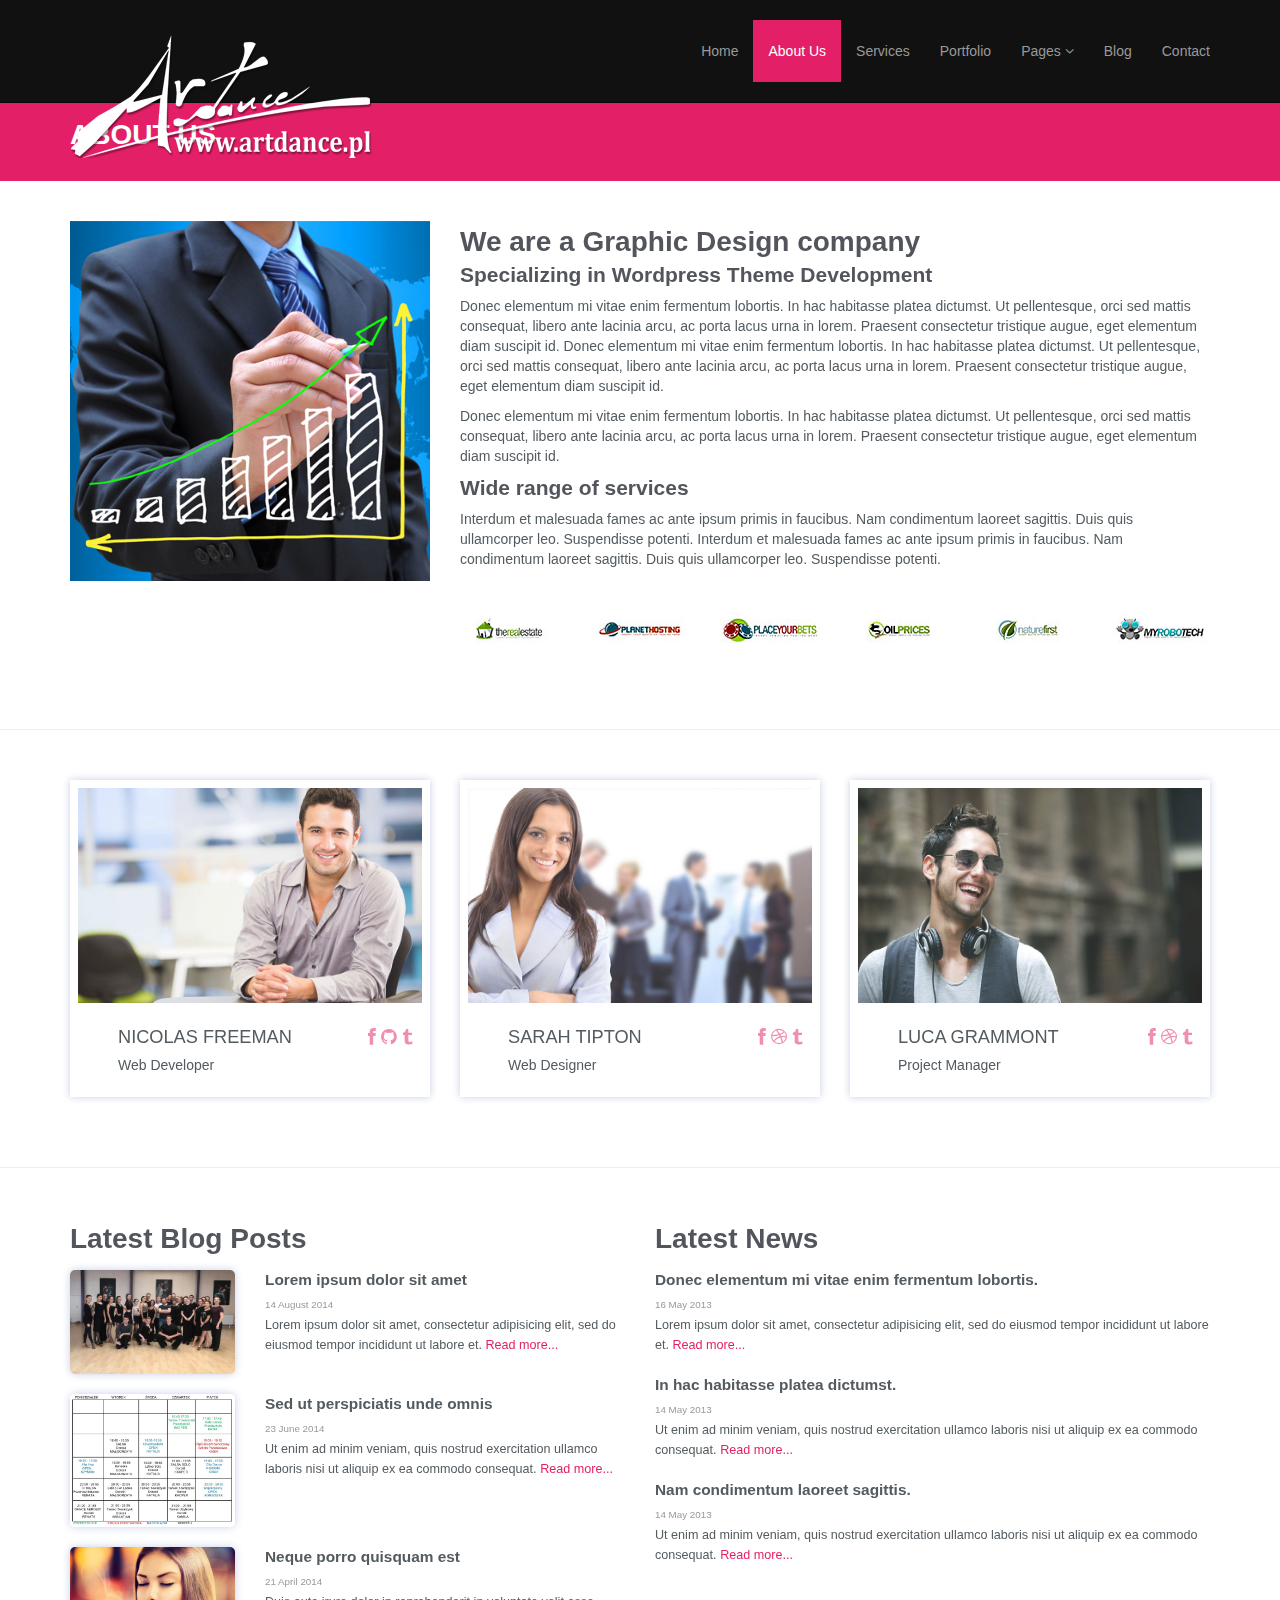
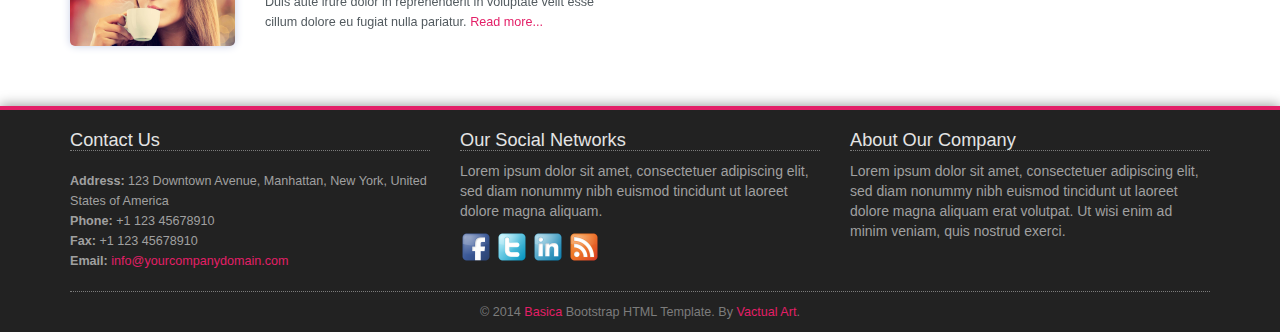
<file: about-us.html>
<!DOCTYPE html>
<!--[if lt IE 7]>      <html class="no-js lt-ie9 lt-ie8 lt-ie7"> <![endif]-->
<!--[if IE 7]>         <html class="no-js lt-ie9 lt-ie8"> <![endif]-->
<!--[if IE 8]>         <html class="no-js lt-ie9"> <![endif]-->
<!--[if gt IE 8]><!--> <html class="no-js"> <!--<![endif]-->
<html lang="en">

<head>

    <meta charset="utf-8">
    <meta http-equiv="X-UA-Compatible" content="IE=edge">
    <meta name="viewport" content="width=device-width, initial-scale=1">
    <meta name="description" content="">
    <meta name="author" content="">

    <title>BASICA! A Free Bootstrap3 HTML5 CSS3 Template by Vactual Art</title>

    <!-- Bootstrap Core CSS -->
    <link href="css/bootstrap.css" rel="stylesheet">

    <!-- Custom CSS -->
	<link rel="stylesheet" href="css/main.css">
    <link href="css/custom.css" rel="stylesheet">
	
	<script src="//use.edgefonts.net/bebas-neue.js"></script>

    <!-- Custom Fonts & Icons -->
    <link href='http://fonts.googleapis.com/css?family=Open+Sans:400,700,600,800' rel='stylesheet' type='text/css'>
	<link rel="stylesheet" href="css/icomoon-social.css">
	<link rel="stylesheet" href="css/font-awesome.min.css">
	
	<script src="js/modernizr-2.6.2-respond-1.1.0.min.js"></script>
	

</head>

    <body>
        <!--[if lt IE 7]>
            <p class="chromeframe">You are using an <strong>outdated</strong> browser. Please <a href="http://browsehappy.com/">upgrade your browser</a> or <a href="http://www.google.com/chromeframe/?redirect=true">activate Google Chrome Frame</a> to improve your experience.</p>
        <![endif]-->
        

    <header class="navbar navbar-inverse navbar-fixed-top" role="banner">
        <div class="container">
            <div class="navbar-header">
                <button type="button" class="navbar-toggle" data-toggle="collapse" data-target=".navbar-collapse">
                    <span class="sr-only">Toggle navigation</span>
                    <span class="icon-bar"></span>
                    <span class="icon-bar"></span>
                    <span class="icon-bar"></span>
                </button>
                <a class="navbar-brand" href="index.html"><img src="img/logo.png" alt="Basica"></a>
            </div>
            <div class="collapse navbar-collapse">
                <ul class="nav navbar-nav navbar-right">
                    <li><a href="index.html">Home</a></li>
                    <li class="active"><a href="about-us.html">About Us</a></li>
                    <li><a href="services.html">Services</a></li>
                    <li><a href="portfolio.html">Portfolio</a></li>
                    <li class="dropdown">
                        <a href="#" class="dropdown-toggle" data-toggle="dropdown">Pages <i class="icon-angle-down"></i></a>
                        <ul class="dropdown-menu">
                            <li><a href="full-width.html">Full Width Page</a></li>
                            <li><a href="#">Dropdown Menu 1</a></li>
                            <li><a href="#">Dropdown Menu 2</a></li>
                            <li><a href="#">Dropdown Menu 3</a></li>
                            <li><a href="#">Dropdown Menu 4</a></li>
                            <li class="divider"></li>
                            <li><a href="#">Privacy Policy</a></li>
                            <li><a href="#">Terms of Use</a></li>
                        </ul>
                    </li>
                    <li><a href="blog.html">Blog</a></li> 
                    <li><a href="contact-us.html">Contact</a></li>
                </ul>
            </div>
        </div>
    </header><!--/header-->

        <!-- Page Title -->
		<div class="section section-breadcrumbs">
			<div class="container">
				<div class="row">
					<div class="col-md-12">
						<h1>About Us</h1>
					</div>
				</div>
			</div>
		</div>
        
        <div class="section">
	    	<div class="container">
				<div class="row">
				<div class="col-sm-4">
				<img class="img-responsive" src="img/about-us.jpg" alt="About Us">
				</div>
				<div class="col-sm-8">
						<h2>We are a Graphic Design company</h2>
						<h3>Specializing in Wordpress Theme Development</h3>
						<p>
							Donec elementum mi vitae enim fermentum lobortis. In hac habitasse platea dictumst. Ut pellentesque, orci sed mattis consequat, libero ante lacinia arcu, ac porta lacus urna in lorem. Praesent consectetur tristique augue, eget elementum diam suscipit id. Donec elementum mi vitae enim fermentum lobortis. In hac habitasse platea dictumst. Ut pellentesque, orci sed mattis consequat, libero ante lacinia arcu, ac porta lacus urna in lorem. Praesent consectetur tristique augue, eget elementum diam suscipit id.
						</p>
						<p>
							Donec elementum mi vitae enim fermentum lobortis. In hac habitasse platea dictumst. Ut pellentesque, orci sed mattis consequat, libero ante lacinia arcu, ac porta lacus urna in lorem. Praesent consectetur tristique augue, eget elementum diam suscipit id.
						</p>						
						<h3>Wide range of services</h3>
						<p>
							Interdum et malesuada fames ac ante ipsum primis in faucibus. Nam condimentum laoreet sagittis. Duis quis ullamcorper leo. Suspendisse potenti.
							Interdum et malesuada fames ac ante ipsum primis in faucibus. Nam condimentum laoreet sagittis. Duis quis ullamcorper leo. Suspendisse potenti.
						</p>
						
						
						
				<div class="clients-logo-wrapper text-center row">
					<div class="col-lg-2 col-md-1 col-sm-3 col-xs-6"><a href="#"><img src="img/logos/logo-1.jpg" alt="Client Name"></a></div>
					<div class="col-lg-2 col-md-1 col-sm-3 col-xs-6"><a href="#"><img src="img/logos/logo-2.jpg" alt="Client Name"></a></div>
					<div class="col-lg-2 col-md-1 col-sm-3 col-xs-6"><a href="#"><img src="img/logos/logo-3.jpg" alt="Client Name"></a></div>
					<div class="col-lg-2 col-md-1 col-sm-3 col-xs-6"><a href="#"><img src="img/logos/logo-4.jpg" alt="Client Name"></a></div>
					<div class="col-lg-2 col-md-1 col-sm-3 col-xs-6"><a href="#"><img src="img/logos/logo-5.jpg" alt="Client Name"></a></div>
					<div class="col-lg-2 col-md-1 col-sm-3 col-xs-6"><a href="#"><img src="img/logos/logo-6.jpg" alt="Client Name"></a></div>
				</div>						
					</div>
				</div>
			</div>
		</div>

<hr>		

        <div class="section">
	    	<div class="container">
				<div class="row">
					<!-- Team Member -->
					<div class="col-md-4 col-sm-6">
						<div class="team-member">
							<!-- Team Member Photo -->
							<div class="team-member-image"><img src="img/team/1.jpg" alt="Name Surname"></div>
							<div class="team-member-info">
								<ul>
									<!-- Team Member Info & Social Links -->
									<li class="team-member-name">
										Nicolas Freeman
										<!-- Team Member Social Links -->
										<span class="team-member-social">
											<a href="#"><i class="icon-facebook"></i></a>
											<a href="#"><i class="icon-github"></i></a>
											<a href="#"><i class="icon-tumblr"></i></a>
										</span>
									</li>
									<li>Web Developer</li>
								</ul>
							</div>
						</div>
					</div>
					<!-- End Team Member -->
					<div class="col-md-4 col-sm-6">
						<div class="team-member">
							<div class="team-member-image"><img src="img/team/2.jpg" alt="Name Surname"></div>
							<div class="team-member-info">
								<ul>
									<li class="team-member-name">
										Sarah Tipton
										<span class="team-member-social">
											<a href="#"><i class="icon-facebook"></i></a>
											<a href="#"><i class="icon-dribbble"></i></a>
											<a href="#"><i class="icon-tumblr"></i></a>
										</span>
									</li>
									<li>Web Designer</li>
								</ul>
							</div>
						</div>
					</div>
					<div class="col-md-4 col-sm-6">
						<div class="team-member">
							<div class="team-member-image"><img src="img/team/3.jpg" alt="Name Surname"></div>
							<div class="team-member-info">
								<ul>
									<li class="team-member-name">
										Luca Grammont
										<span class="team-member-social">
											<a href="#"><i class="icon-facebook"></i></a>
											<a href="#"><i class="icon-dribbble"></i></a>
											<a href="#"><i class="icon-tumblr"></i></a>
										</span>
									</li>
									<li>Project Manager</li>
								</ul>
							</div>
						</div>
					</div>
				</div>
			</div>
		</div>

<hr>

        <div class="section">
	        <div class="container">
	        	<div class="row">
	        		<!-- Featured News -->
	        		<div class="col-sm-6 featured-news">
	        			<h2>Latest Blog Posts</h2>
	        			<div class="row">
	        				<div class="col-xs-4"><a href="blog-post.html"><img src="img/blog/1.jpg" alt="Post Title"></a></div>
	        				<div class="col-xs-8">
	        					<div class="caption"><a href="blog-post.html">Lorem ipsum dolor sit amet</a></div>
	        					<div class="date">14 August 2014 </div>
	        					<div class="intro">Lorem ipsum dolor sit amet, consectetur adipisicing elit, sed do eiusmod tempor incididunt ut labore et. <a href="blog-post.html">Read more...</a></div>
	        				</div>
	        			</div>
	        			<div class="row">
	        				<div class="col-xs-4"><a href="blog-post.html"><img src="img/blog/2.jpg" alt="Post Title"></a></div>
	        				<div class="col-xs-8">
	        					<div class="caption"><a href="blog-post.html">Sed ut perspiciatis unde omnis</a></div>
	        					<div class="date">23 June 2014 </div>
	        					<div class="intro">Ut enim ad minim veniam, quis nostrud exercitation ullamco laboris nisi ut aliquip ex ea commodo consequat. <a href="blog-post.html">Read more...</a></div>
	        				</div>
	        			</div>
	        			<div class="row">
	        				<div class="col-xs-4"><a href="blog-post.html"><img src="img/blog/3.jpg" alt="Post Title"></a></div>
	        				<div class="col-xs-8">
	        					<div class="caption"><a href="blog-post.html"> Neque porro quisquam est</a></div>
	        					<div class="date">21 April 2014 </div>
	        					<div class="intro">Duis aute irure dolor in reprehenderit in voluptate velit esse cillum dolore eu fugiat nulla pariatur. <a href="blog-post.html">Read more...</a></div>
	        				</div>
	        			</div>
	        		</div>
	        		<!-- End Featured News -->
	        		<!-- Latest News -->
	        		<div class="col-sm-6 latest-news">
	        			<h2>Latest News</h2>
	        			<div class="row">
	        				<div class="col-sm-12">
	        					<div class="caption"><a href="full-width.html">Donec elementum mi vitae enim fermentum lobortis.</a></div>
	        					<div class="date">16 May 2013 </div>
	        					<div class="intro">Lorem ipsum dolor sit amet, consectetur adipisicing elit, sed do eiusmod tempor incididunt ut labore et. <a href="full-width.html">Read more...</a></div>
	        				</div>
	        			</div>
	        			<div class="row">
	        				<div class="col-sm-12">
	        					<div class="caption"><a href="full-width.html">In hac habitasse platea dictumst.</a></div>
	        					<div class="date">14 May 2013 </div>
	        					<div class="intro">Ut enim ad minim veniam, quis nostrud exercitation ullamco laboris nisi ut aliquip ex ea commodo consequat. <a href="full-width.html">Read more...</a></div>
	        				</div>
	        			</div>	
	        			<div class="row">
	        				<div class="col-sm-12">
	        					<div class="caption"><a href="full-width.html"> Nam condimentum laoreet sagittis.</a></div>
	        					<div class="date">14 May 2013 </div>
	        					<div class="intro">Ut enim ad minim veniam, quis nostrud exercitation ullamco laboris nisi ut aliquip ex ea commodo consequat. <a href="full-width.html">Read more...</a></div>
	        				</div>
	        			</div>					
	        		</div>
	        		<!-- End Featured News -->
	        	</div>
	        </div>
	    </div>

		

	    <!-- Footer -->
	    <div class="footer">
	    	<div class="container">
			
		    	<div class="row">
				
		    		<div class="col-footer col-md-4 col-xs-6">
		    			<h3>Contact Us</h3>
		    			<p class="contact-us-details">
	        				<b>Address:</b> 123 Downtown Avenue, Manhattan, New York, United States of America<br/>
	        				<b>Phone:</b> +1 123 45678910<br/>
	        				<b>Fax:</b> +1 123 45678910<br/>
	        				<b>Email:</b> <a href="mailto:info@yourcompanydomain.com">info@yourcompanydomain.com</a>
	        			</p>
		    		</div>				
		    		<div class="col-footer col-md-4 col-xs-6">
		    			<h3>Our Social Networks</h3>
						<p>Lorem ipsum dolor sit amet, consectetuer adipiscing elit, sed diam nonummy nibh euismod tincidunt ut laoreet dolore magna aliquam.</p>
		    			<div>
		    				<img src="img/icons/facebook.png" width="32" alt="Facebook">
		    				<img src="img/icons/twitter.png" width="32" alt="Twitter">
		    				<img src="img/icons/linkedin.png" width="32" alt="LinkedIn">
							<img src="img/icons/rss.png" width="32" alt="RSS Feed">
						</div>
		    		</div>
		    		<div class="col-footer col-md-4 col-xs-6">
		    			<h3>About Our Company</h3>
		    				<p>Lorem ipsum dolor sit amet, consectetuer adipiscing elit, sed diam nonummy nibh euismod tincidunt ut laoreet dolore magna aliquam erat volutpat. Ut wisi enim ad minim veniam, quis nostrud exerci.</p>
		    		</div>

		    	</div>
		    	<div class="row">
		    		<div class="col-md-12">
		    			<div class="footer-copyright">&copy; 2014 <a href="http://www.vactualart.com/portfolio-item/basica-a-free-html5-template/">Basica</a> Bootstrap HTML Template. By <a href="http://www.vactualart.com">Vactual Art</a>.</div>
		    		</div>
		    	</div>
		    </div>
	    </div>

        <!-- Javascripts -->
        <script src="http://ajax.googleapis.com/ajax/libs/jquery/1.9.1/jquery.min.js"></script>
        <script>window.jQuery || document.write('<script src="js/jquery-1.9.1.min.js"><\/script>')</script>
        <script src="js/bootstrap.min.js"></script>
		
		<!-- Scrolling Nav JavaScript -->
		<script src="js/jquery.easing.min.js"></script>
		<script src="js/scrolling-nav.js"></script>		

    </body>
</html>
</file>
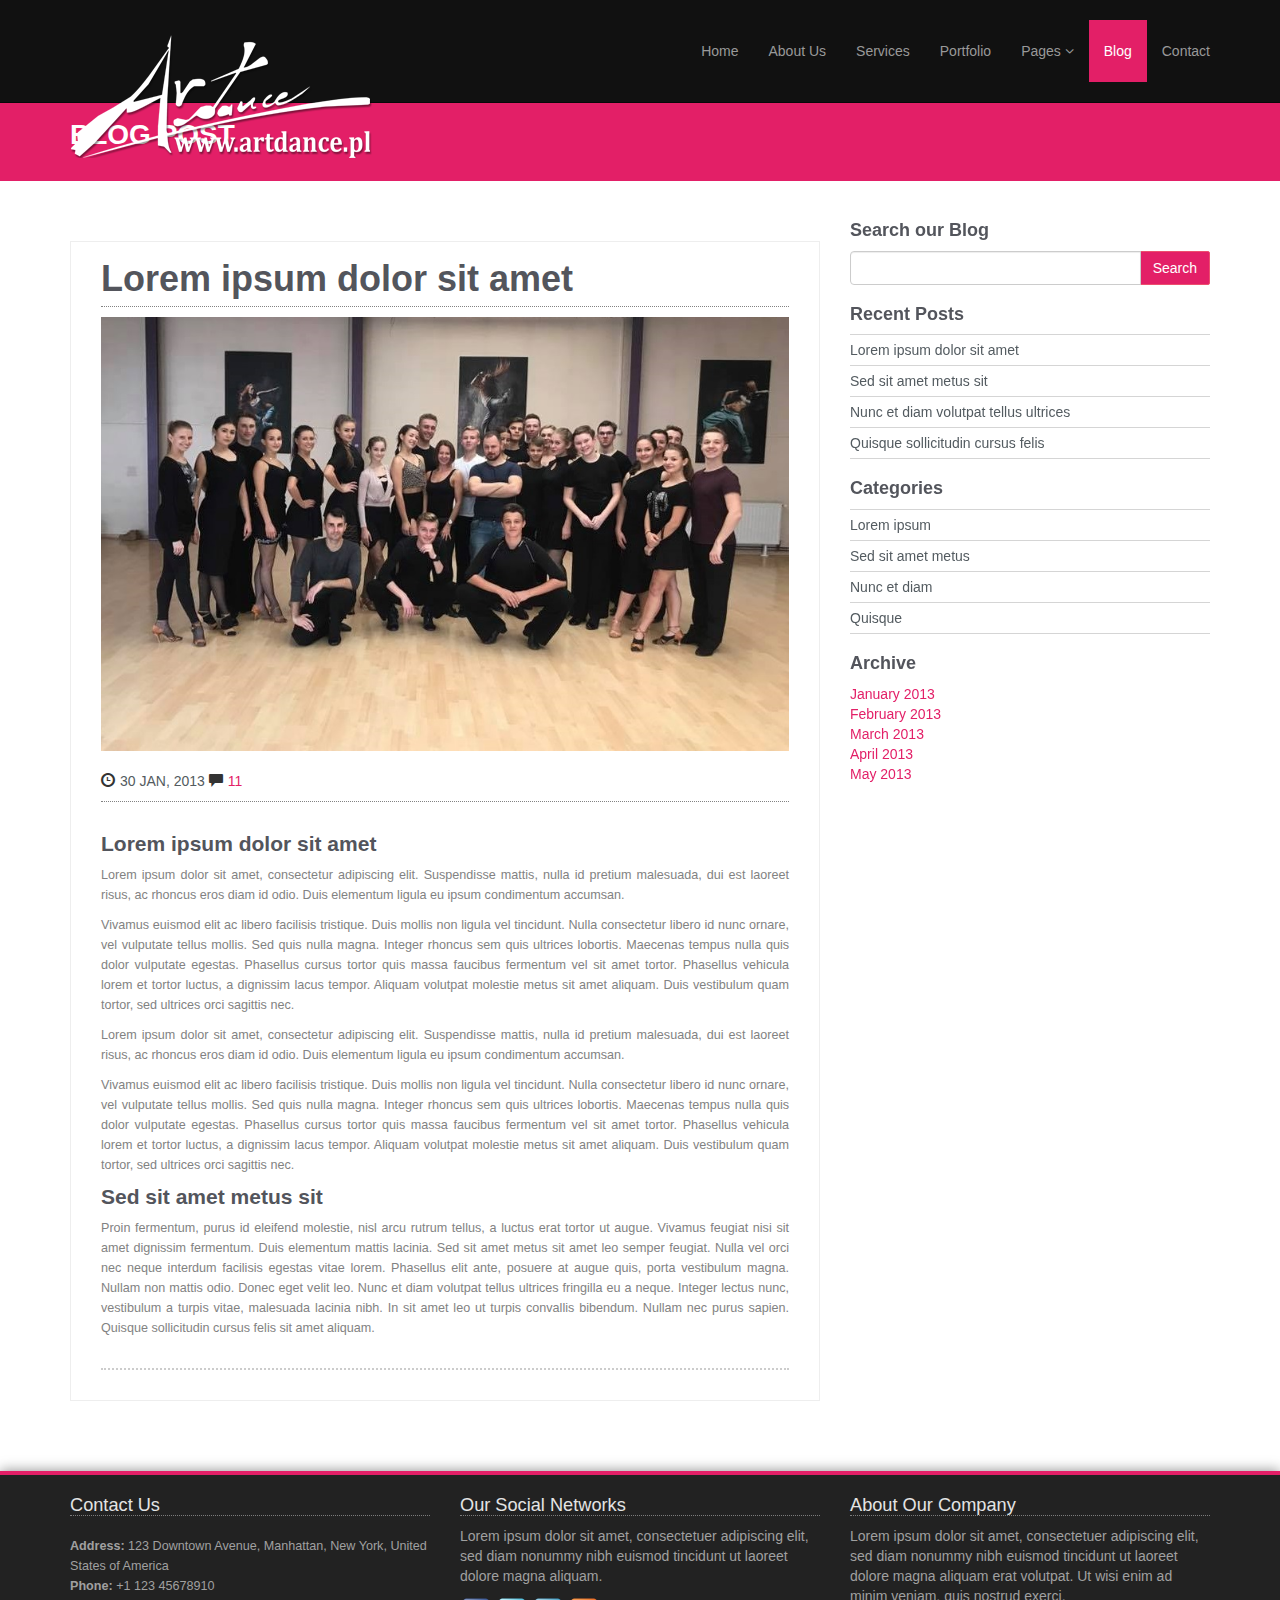
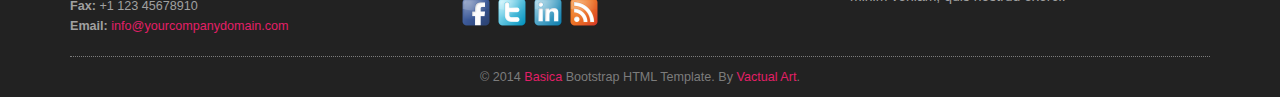
<file: blog-post.html>
<!DOCTYPE html>
<!--[if lt IE 7]>      <html class="no-js lt-ie9 lt-ie8 lt-ie7"> <![endif]-->
<!--[if IE 7]>         <html class="no-js lt-ie9 lt-ie8"> <![endif]-->
<!--[if IE 8]>         <html class="no-js lt-ie9"> <![endif]-->
<!--[if gt IE 8]><!--> <html class="no-js"> <!--<![endif]-->
<html lang="en">

<head>

    <meta charset="utf-8">
    <meta http-equiv="X-UA-Compatible" content="IE=edge">
    <meta name="viewport" content="width=device-width, initial-scale=1">
    <meta name="description" content="">
    <meta name="author" content="">

    <title>BASICA! A Free Bootstrap3 HTML5 CSS3 Template by Vactual Art</title>

    <!-- Bootstrap Core CSS -->
    <link href="css/bootstrap.css" rel="stylesheet">

    <!-- Custom CSS -->
	<link rel="stylesheet" href="css/main.css">
    <link href="css/custom.css" rel="stylesheet">
	
	<script src="//use.edgefonts.net/bebas-neue.js"></script>

    <!-- Custom Fonts & Icons -->
    <link href='http://fonts.googleapis.com/css?family=Open+Sans:400,700,600,800' rel='stylesheet' type='text/css'>
	<link rel="stylesheet" href="css/icomoon-social.css">
	<link rel="stylesheet" href="css/font-awesome.min.css">
	
	<script src="js/modernizr-2.6.2-respond-1.1.0.min.js"></script>
	

</head>

    <body>
        <!--[if lt IE 7]>
            <p class="chromeframe">You are using an <strong>outdated</strong> browser. Please <a href="http://browsehappy.com/">upgrade your browser</a> or <a href="http://www.google.com/chromeframe/?redirect=true">activate Google Chrome Frame</a> to improve your experience.</p>
        <![endif]-->
        

    <header class="navbar navbar-inverse navbar-fixed-top" role="banner">
        <div class="container">
            <div class="navbar-header">
                <button type="button" class="navbar-toggle" data-toggle="collapse" data-target=".navbar-collapse">
                    <span class="sr-only">Toggle navigation</span>
                    <span class="icon-bar"></span>
                    <span class="icon-bar"></span>
                    <span class="icon-bar"></span>
                </button>
                <a class="navbar-brand" href="index.html"><img src="img/logo.png" alt="Basica"></a>
            </div>
            <div class="collapse navbar-collapse">
                <ul class="nav navbar-nav navbar-right">
                    <li><a href="index.html">Home</a></li>
                    <li><a href="about-us.html">About Us</a></li>
                    <li><a href="services.html">Services</a></li>
                    <li><a href="portfolio.html">Portfolio</a></li>
                    <li class="dropdown">
                        <a href="#" class="dropdown-toggle" data-toggle="dropdown">Pages <i class="icon-angle-down"></i></a>
                        <ul class="dropdown-menu">
                            <li><a href="full-width.html">Full Width Page</a></li>
                            <li><a href="#">Dropdown Menu 1</a></li>
                            <li><a href="#">Dropdown Menu 2</a></li>
                            <li><a href="#">Dropdown Menu 3</a></li>
                            <li><a href="#">Dropdown Menu 4</a></li>
                            <li class="divider"></li>
                            <li><a href="#">Privacy Policy</a></li>
                            <li><a href="#">Terms of Use</a></li>
                        </ul>
                    </li>
                    <li class="active"><a href="blog.html">Blog</a></li> 
                    <li><a href="contact-us.html">Contact</a></li>
                </ul>
            </div>
        </div>
    </header><!--/header-->

        <!-- Page Title -->
		<div class="section section-breadcrumbs">
			<div class="container">
				<div class="row">
					<div class="col-md-12">
						<h1>Blog Post</h1>
					</div>
				</div>
			</div>
		</div>
        
        <div class="section">
	    	<div class="container">
				<div class="row">
					<!-- Blog Post -->
					<div class="col-sm-8">
						<div class="blog-post blog-single-post">
							<div class="single-post-title">
								<h2>Lorem ipsum dolor sit amet</h2>
							</div>

							<div class="single-post-image">
								<img src="img/blog/1.jpg" alt="Post Title">
							</div>
							<div class="single-post-info">
								<i class="glyphicon glyphicon-time"></i>30 JAN, 2013 <a href="#" title="Show Comments"><i class="glyphicon glyphicon-comment"></i>11</a>
							</div>							
							<div class="single-post-content">
								<h3>Lorem ipsum dolor sit amet</h3>
								<p>
									Lorem ipsum dolor sit amet, consectetur adipiscing elit. Suspendisse mattis, nulla id pretium malesuada, dui est laoreet risus, ac rhoncus eros diam id odio. Duis elementum ligula eu ipsum condimentum accumsan.
								</p>
								<p>
									Vivamus euismod elit ac libero facilisis tristique. Duis mollis non ligula vel tincidunt. Nulla consectetur libero id nunc ornare, vel vulputate tellus mollis. Sed quis nulla magna. Integer rhoncus sem quis ultrices lobortis. Maecenas tempus nulla quis dolor vulputate egestas. Phasellus cursus tortor quis massa faucibus fermentum vel sit amet tortor. Phasellus vehicula lorem et tortor luctus, a dignissim lacus tempor. Aliquam volutpat molestie metus sit amet aliquam. Duis vestibulum quam tortor, sed ultrices orci sagittis nec.
								</p>
								<p>
									Lorem ipsum dolor sit amet, consectetur adipiscing elit. Suspendisse mattis, nulla id pretium malesuada, dui est laoreet risus, ac rhoncus eros diam id odio. Duis elementum ligula eu ipsum condimentum accumsan.
								</p>
								<p>
									Vivamus euismod elit ac libero facilisis tristique. Duis mollis non ligula vel tincidunt. Nulla consectetur libero id nunc ornare, vel vulputate tellus mollis. Sed quis nulla magna. Integer rhoncus sem quis ultrices lobortis. Maecenas tempus nulla quis dolor vulputate egestas. Phasellus cursus tortor quis massa faucibus fermentum vel sit amet tortor. Phasellus vehicula lorem et tortor luctus, a dignissim lacus tempor. Aliquam volutpat molestie metus sit amet aliquam. Duis vestibulum quam tortor, sed ultrices orci sagittis nec.
								</p>								
								<h3>Sed sit amet metus sit</h3>
								<p>
									Proin fermentum, purus id eleifend molestie, nisl arcu rutrum tellus, a luctus erat tortor ut augue. Vivamus feugiat nisi sit amet dignissim fermentum. Duis elementum mattis lacinia. Sed sit amet metus sit amet leo semper feugiat. Nulla vel orci nec neque interdum facilisis egestas vitae lorem. Phasellus elit ante, posuere at augue quis, porta vestibulum magna. Nullam non mattis odio. Donec eget velit leo. Nunc et diam volutpat tellus ultrices fringilla eu a neque. Integer lectus nunc, vestibulum a turpis vitae, malesuada lacinia nibh. In sit amet leo ut turpis convallis bibendum. Nullam nec purus sapien. Quisque sollicitudin cursus felis sit amet aliquam.
								</p>
							</div>
						</div>
					</div>
					<!-- End Blog Post -->
					<!-- Sidebar -->
					<div class="col-sm-4 blog-sidebar">
						<h4>Search our Blog</h4>
						<form>
							<div class="input-group">
								<input class="form-control input-md" id="appendedInputButtons" type="text">
								<span class="input-group-btn">
									<button class="btn btn-md" type="button">Search</button>
								</span>
							</div>
						</form>
						<h4>Recent Posts</h4>
						<ul class="recent-posts">
							<li><a href="#">Lorem ipsum dolor sit amet</a></li>
							<li><a href="#">Sed sit amet metus sit</a></li>
							<li><a href="#">Nunc et diam volutpat tellus ultrices</a></li>
							<li><a href="#">Quisque sollicitudin cursus felis</a></li>
						</ul>
						<h4>Categories</h4>
						<ul class="blog-categories">
							<li><a href="#">Lorem ipsum</a></li>
							<li><a href="#">Sed sit amet metus</a></li>
							<li><a href="#">Nunc et diam </a></li>
							<li><a href="#">Quisque</a></li>
						</ul>
						<h4>Archive</h4>
						<ul>
							<li><a href="#">January 2013</a></li>
							<li><a href="#">February 2013</a></li>
							<li><a href="#">March 2013</a></li>
							<li><a href="#">April 2013</a></li>
							<li><a href="#">May 2013</a></li>
						</ul>
					</div>
					<!-- End Sidebar -->
				</div>
			</div>
	    </div>

	    <!-- Footer -->
	    <div class="footer">
	    	<div class="container">
			
		    	<div class="row">
				
		    		<div class="col-footer col-md-4 col-xs-6">
		    			<h3>Contact Us</h3>
		    			<p class="contact-us-details">
	        				<b>Address:</b> 123 Downtown Avenue, Manhattan, New York, United States of America<br/>
	        				<b>Phone:</b> +1 123 45678910<br/>
	        				<b>Fax:</b> +1 123 45678910<br/>
	        				<b>Email:</b> <a href="mailto:info@yourcompanydomain.com">info@yourcompanydomain.com</a>
	        			</p>
		    		</div>				
		    		<div class="col-footer col-md-4 col-xs-6">
		    			<h3>Our Social Networks</h3>
						<p>Lorem ipsum dolor sit amet, consectetuer adipiscing elit, sed diam nonummy nibh euismod tincidunt ut laoreet dolore magna aliquam.</p>
		    			<div>
		    				<img src="img/icons/facebook.png" width="32" alt="Facebook">
		    				<img src="img/icons/twitter.png" width="32" alt="Twitter">
		    				<img src="img/icons/linkedin.png" width="32" alt="LinkedIn">
							<img src="img/icons/rss.png" width="32" alt="RSS Feed">
						</div>
		    		</div>
		    		<div class="col-footer col-md-4 col-xs-6">
		    			<h3>About Our Company</h3>
		    				<p>Lorem ipsum dolor sit amet, consectetuer adipiscing elit, sed diam nonummy nibh euismod tincidunt ut laoreet dolore magna aliquam erat volutpat. Ut wisi enim ad minim veniam, quis nostrud exerci.</p>
		    		</div>

		    	</div>
		    	<div class="row">
		    		<div class="col-md-12">
		    			<div class="footer-copyright">&copy; 2014 <a href="http://www.vactualart.com/portfolio-item/basica-a-free-html5-template/">Basica</a> Bootstrap HTML Template. By <a href="http://www.vactualart.com">Vactual Art</a>.</div>
		    		</div>
		    	</div>
		    </div>
	    </div>

        <!-- Javascripts -->
        <script src="http://ajax.googleapis.com/ajax/libs/jquery/1.9.1/jquery.min.js"></script>
        <script>window.jQuery || document.write('<script src="js/jquery-1.9.1.min.js"><\/script>')</script>
        <script src="js/bootstrap.min.js"></script>
		
		<!-- Scrolling Nav JavaScript -->
		<script src="js/jquery.easing.min.js"></script>
		<script src="js/scrolling-nav.js"></script>		

    </body>
</html>
</file>
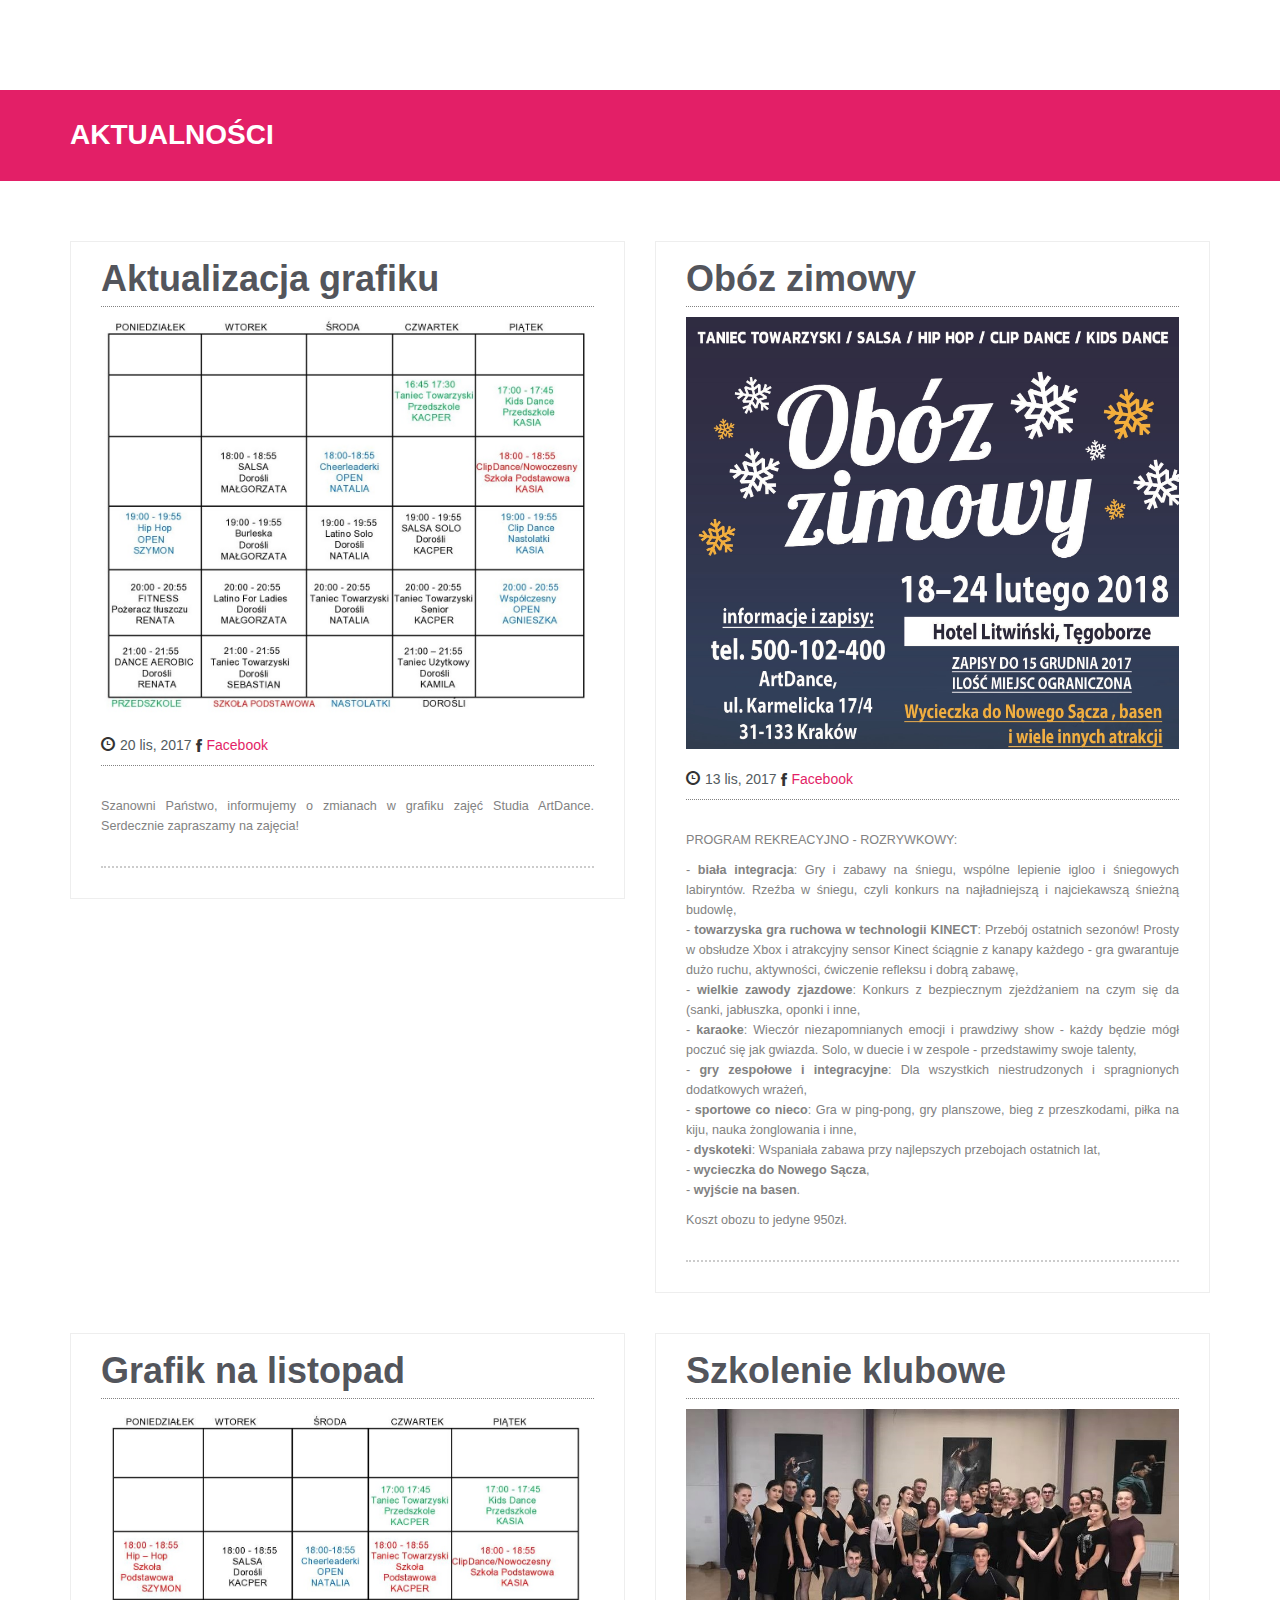
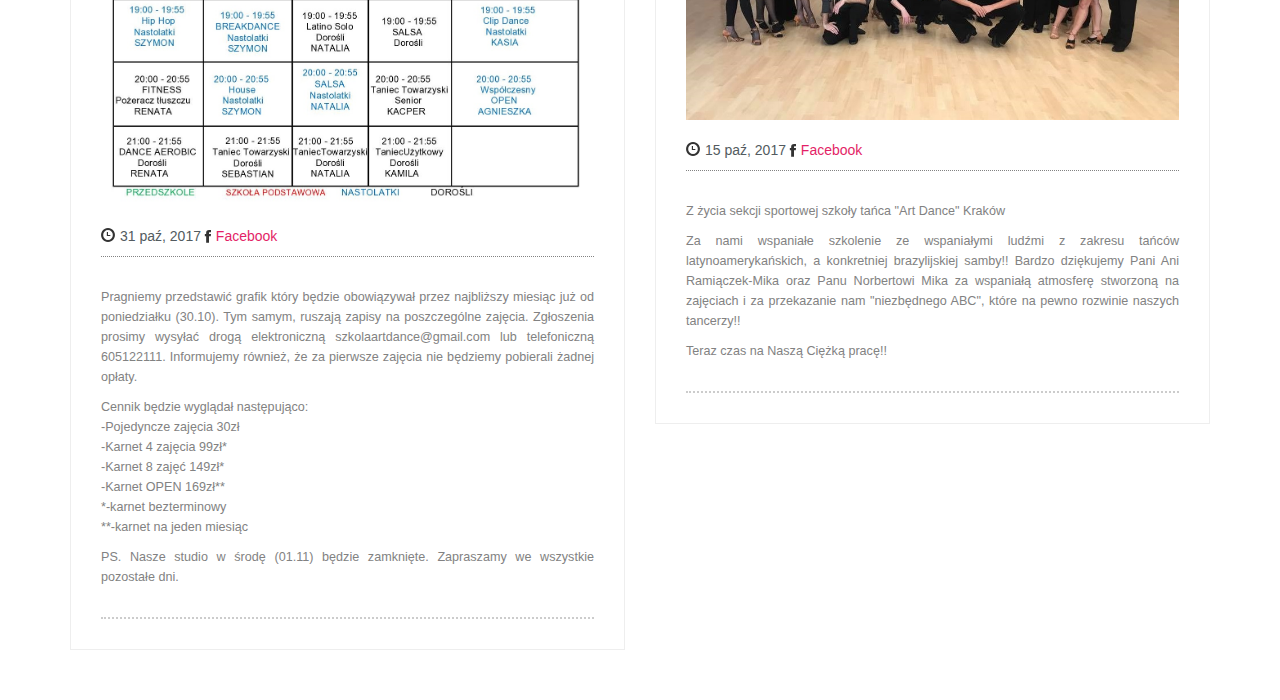
<file: blog.html>
<!DOCTYPE html>
<!--[if lt IE 7]>      <html class="no-js lt-ie9 lt-ie8 lt-ie7"> <![endif]-->
<!--[if IE 7]>         <html class="no-js lt-ie9 lt-ie8"> <![endif]-->
<!--[if IE 8]>         <html class="no-js lt-ie9"> <![endif]-->
<!--[if gt IE 8]><!--> <html class="no-js"> <!--<![endif]-->
<html lang="en">

<head>
<meta charset="utf-8">
    <meta http-equiv="X-UA-Compatible" content="IE=edge">
    <meta name="viewport" content="width=device-width, initial-scale=1">
    <meta name="description" content="">
    <meta name="author" content="">

    <title>ArtDance - Szkoła Tańca</title>

    <!-- Bootstrap Core CSS -->
    <link href="css/bootstrap.css" rel="stylesheet">

    <!-- Custom CSS -->
	<link rel="stylesheet" href="css/main.css">
    <link href="css/custom.css" rel="stylesheet">
	
	<script src="//use.edgefonts.net/bebas-neue.js"></script>

    <!-- Custom Fonts & Icons -->
    <link href='http://fonts.googleapis.com/css?family=Open+Sans:400,700,600,800' rel='stylesheet' type='text/css'>
	<link rel="stylesheet" href="css/icomoon-social.css">
	<link rel="stylesheet" href="css/font-awesome.min.css">
	
	<script src="js/modernizr-2.6.2-respond-1.1.0.min.js"></script>
    <script src="https://www.w3schools.com/lib/w3.js"></script> 
</head>

    <body>
        <!--[if lt IE 7]>
            <p class="chromeframe">You are using an <strong>outdated</strong> browser. Please <a href="http://browsehappy.com/">upgrade your browser</a> or <a href="http://www.google.com/chromeframe/?redirect=true">activate Google Chrome Frame</a> to improve your experience.</p>
        <![endif]-->
        
        <div w3-include-html="header.html"></div> 

        <!-- Page Title -->
		<div class="section section-breadcrumbs">
			<div class="container">
				<div class="row">
					<div class="col-md-12">
						<h1>Aktualności</h1>
					</div>
				</div>
			</div>
		</div>
        
        <div class="section">
	    	<div class="container">
				<div class="row">
					<!-- Blog Post Excerpt -->
					<div class="col-sm-6">
						<div class="blog-post blog-single-post">
							<div class="single-post-title">
								<h2>Aktualizacja grafiku</h2>
							</div>

							<div class="single-post-image">
								<img src="img/blog/2.jpg" alt="Aktualizacja grafiku">
							</div>
							
							<div class="single-post-info">
								<i class="glyphicon glyphicon-time"></i>20 lis, 2017 <a href="https://www.facebook.com/SzkolaTancaAD/photos/a.1750514238495420.1073741829.1748212775392233/1985932298286945/?type=3&theater" title="Show Facebook"><i class="glyphicon icon-facebook"></i>Facebook</a>
							</div>
							
							<div class="single-post-content">
								<p>
									Szanowni Państwo, informujemy o zmianach w grafiku zajęć Studia ArtDance. Serdecznie zapraszamy na zajęcia!
                                </p>
							</div>
						</div>
					</div>
					<!-- End Blog Post Excerpt -->
					

					<!-- Blog Post Excerpt -->
					<div class="col-sm-6">
						<div class="blog-post blog-single-post">
							<div class="single-post-title">
								<h2>Obóz zimowy</h2>
							</div>

							<div class="single-post-image">
								<img src="img/blog/20171113oboz.jpg" alt="Post Title">
							</div>
							
							<div class="single-post-info">
								<i class="glyphicon glyphicon-time"></i>13 lis, 2017 <a href="https://www.facebook.com/SzkolaTancaAD/photos/a.1750514238495420.1073741829.1748212775392233/1983004638579711/?type=3&theater" title="Show Facebook"><i class="glyphicon icon-facebook"></i>Facebook</a>
							</div>
							
							<div class="single-post-content">
								<p>
									PROGRAM REKREACYJNO - ROZRYWKOWY:
                                </p>
                                <p>
- <b>biała integracja</b>: Gry i zabawy na śniegu, wspólne lepienie igloo i śniegowych labiryntów. Rzeźba w śniegu, czyli konkurs na najładniejszą i najciekawszą śnieżną budowlę,<br>
- <b>towarzyska gra ruchowa w technologii KINECT</b>: Przebój ostatnich sezonów! Prosty w obsłudze Xbox i atrakcyjny sensor Kinect ściągnie z kanapy każdego - gra gwarantuje dużo ruchu, aktywności, ćwiczenie refleksu i dobrą zabawę,<br>
- <b>wielkie zawody zjazdowe</b>: Konkurs z bezpiecznym zjeżdżaniem na czym się da (sanki, jabłuszka, oponki i inne,<br>
- <b>karaoke</b>: Wieczór niezapomnianych emocji i prawdziwy show - każdy będzie mógł poczuć się jak gwiazda. Solo, w duecie i w zespole - przedstawimy swoje talenty,<br>
- <b>gry zespołowe i integracyjne</b>: Dla wszystkich niestrudzonych i spragnionych dodatkowych wrażeń,<br>
- <b>sportowe co nieco</b>: Gra w ping-pong, gry planszowe, bieg z przeszkodami, piłka na kiju, nauka żonglowania i inne,<br>
- <b>dyskoteki</b>: Wspaniała zabawa przy najlepszych przebojach ostatnich lat,<br>
- <b>wycieczka do Nowego Sącza</b>,<br>
- <b>wyjście na basen</b>.<br>
</p>
<p>
Koszt obozu to jedyne 950zł.
								</p>
                                
							
							</div>
						</div>
					</div>			
				</div>
                
                
                <div class="row">
					<!-- Blog Post Excerpt -->
					<div class="col-sm-6">
						<div class="blog-post blog-single-post">
							<div class="single-post-title">
								<h2>Grafik na listopad</h2>
							</div>

							<div class="single-post-image">
								<img src="img/blog/22.jpg" alt="Post Title">
							</div>
							
							<div class="single-post-info">
								<i class="glyphicon glyphicon-time"></i>31 paź, 2017 <a href="https://www.facebook.com/SzkolaTancaAD/photos/a.1750514238495420.1073741829.1748212775392233/1977423492471159/?type=3&theater" title="Show Facebook"><i class="glyphicon icon-facebook"></i>Facebook</a>
							</div>
							
							<div class="single-post-content">
								<p>
									Pragniemy przedstawić grafik który będzie obowiązywał przez najbliższy miesiąc już od poniedziałku (30.10). Tym samym, ruszają zapisy na poszczególne zajęcia. Zgłoszenia prosimy wysyłać drogą elektroniczną szkolaartdance@gmail.com lub telefoniczną 605122111. Informujemy również, że za pierwsze zajęcia nie będziemy pobierali żadnej opłaty.
                                </p>
                                <p>
                                    Cennik będzie wyglądał następująco:<br>
                                    -Pojedyncze zajęcia 30zł<br>
                                    -Karnet 4 zajęcia 99zł*<br>
                                    -Karnet 8 zajęć 149zł*<br>
                                    -Karnet OPEN 169zł**<br>
                                    *-karnet bezterminowy<br>
                                    **-karnet na jeden miesiąc
                                </p>
                                <p>
                                    PS. Nasze studio w środę (01.11) będzie zamknięte. Zapraszamy we wszystkie pozostałe dni.
								</p>
							</div>
						</div>
					</div>
					<!-- End Blog Post Excerpt -->
					

					<!-- Blog Post Excerpt -->
					<div class="col-sm-6">
						<div class="blog-post blog-single-post">
							<div class="single-post-title">
								<h2>Szkolenie klubowe</h2>
							</div>

							<div class="single-post-image">
								<img src="img/blog/1.jpg" alt="Post Title">
							</div>
							
							<div class="single-post-info">
								<i class="glyphicon glyphicon-time"></i>15 paź, 2017 <a href="https://www.facebook.com/SzkolaTancaAD/posts/1972651549615020" title="Show Facebook"><i class="glyphicon icon-facebook"></i>Facebook</a>
							</div>
							
							<div class="single-post-content">
								<p>
									Z życia sekcji sportowej szkoły tańca "Art Dance" Kraków
                                </p>
                                <p>
Za nami wspaniałe szkolenie ze wspaniałymi ludźmi z zakresu tańców latynoamerykańskich, a konkretniej brazylijskiej samby!!
Bardzo dziękujemy Pani Ani Ramiączek-Mika oraz Panu Norbertowi Mika za wspaniałą atmosferę stworzoną na zajęciach i za przekazanie nam "niezbędnego ABC", które na pewno rozwinie naszych tancerzy!!
</p>
<p>
Teraz czas na Naszą Ciężką pracę!!
								</p>
                                
							
							</div>
						</div>
					</div>			
				</div>
                
                
                
			</div>
	    </div>

	    <div w3-include-html="footer.html"></div> 

        <!-- Javascripts -->
        <script src="http://ajax.googleapis.com/ajax/libs/jquery/1.9.1/jquery.min.js"></script>
        <script>window.jQuery || document.write('<script src="js/jquery-1.9.1.min.js"><\/script>')</script>
        <script src="js/bootstrap.min.js"></script>
		
		<!-- Scrolling Nav JavaScript -->
		<script src="js/jquery.easing.min.js"></script>
		<script src="js/scrolling-nav.js"></script>	

        <script>
        w3.includeHTML();
        </script>         

    </body>
</html>
</file>
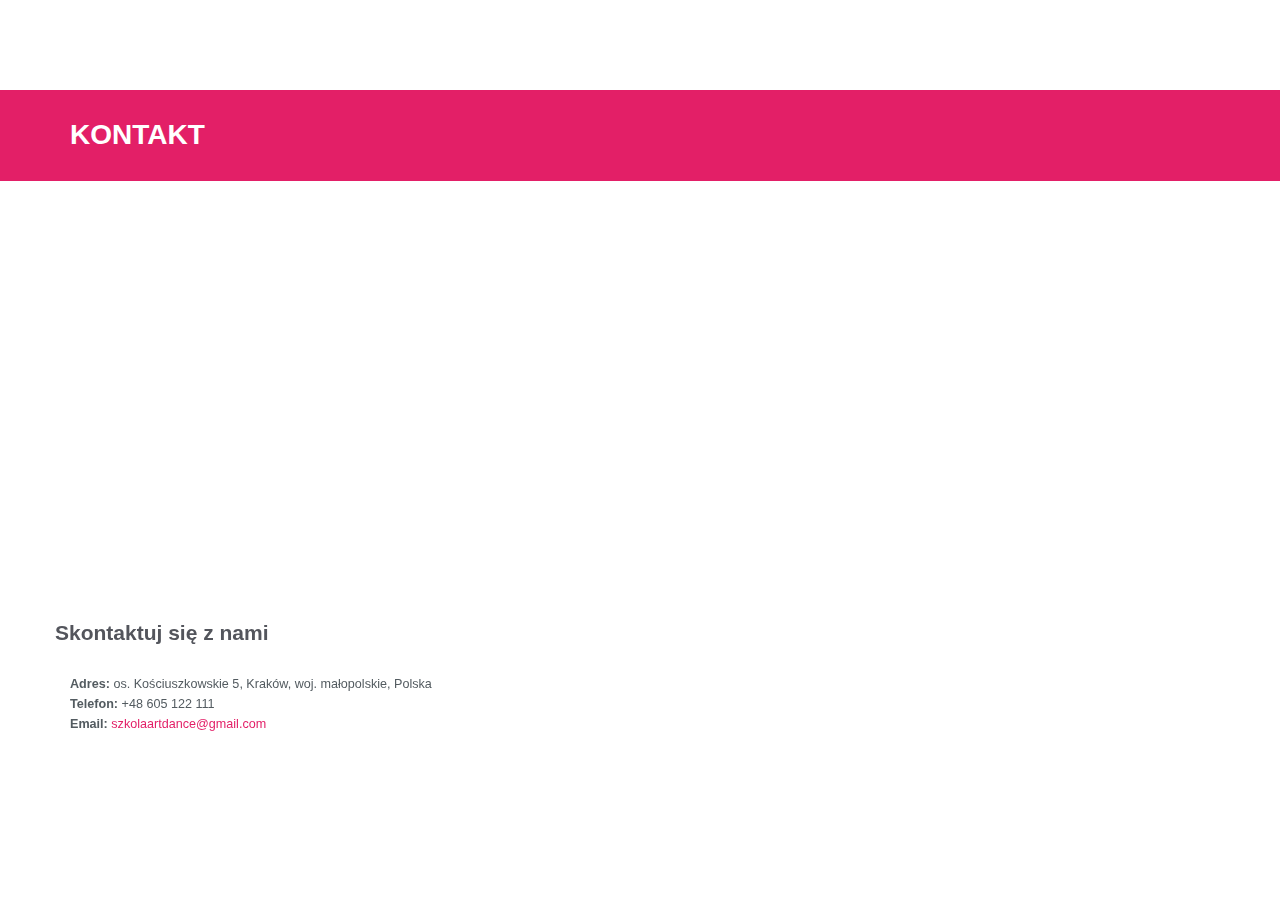
<file: contact-us.html>
<!DOCTYPE html>
<!--[if lt IE 7]>      <html class="no-js lt-ie9 lt-ie8 lt-ie7"> <![endif]-->
<!--[if IE 7]>         <html class="no-js lt-ie9 lt-ie8"> <![endif]-->
<!--[if IE 8]>         <html class="no-js lt-ie9"> <![endif]-->
<!--[if gt IE 8]><!--> <html class="no-js"> <!--<![endif]-->
<html lang="en">

<head>
    <meta charset="utf-8">
    <meta http-equiv="X-UA-Compatible" content="IE=edge">
    <meta name="viewport" content="width=device-width, initial-scale=1">
    <meta name="description" content="">
    <meta name="author" content="">

    <title>ArtDance - Szkoła Tańca</title>

    <!-- Bootstrap Core CSS -->
    <link href="css/bootstrap.css" rel="stylesheet">

    <!-- Custom CSS -->
	<link rel="stylesheet" href="css/main.css">
    <link href="css/custom.css" rel="stylesheet">
	
	<script src="//use.edgefonts.net/bebas-neue.js"></script>

    <!-- Custom Fonts & Icons -->
    <link href='http://fonts.googleapis.com/css?family=Open+Sans:400,700,600,800' rel='stylesheet' type='text/css'>
	<link rel="stylesheet" href="css/icomoon-social.css">
	<link rel="stylesheet" href="css/font-awesome.min.css">
	
	<script src="js/modernizr-2.6.2-respond-1.1.0.min.js"></script>
    <script src="https://www.w3schools.com/lib/w3.js"></script> 
</head>

    <body>
        <!--[if lt IE 7]>
            <p class="chromeframe">You are using an <strong>outdated</strong> browser. Please <a href="http://browsehappy.com/">upgrade your browser</a> or <a href="http://www.google.com/chromeframe/?redirect=true">activate Google Chrome Frame</a> to improve your experience.</p>
        <![endif]-->
        

    <div w3-include-html="header.html"></div> 

        <!-- Page Title -->
		<div class="section section-breadcrumbs">
			<div class="container">
				<div class="row">
					<div class="col-md-6">
						<h1>Kontakt</h1>
					</div>
				</div>
			</div>
		</div>
        <div class="section section-map">
	        		<div class="col-sm-12" style="padding:0;">
	        			<!-- Map -->
	        			<div id="contact-us-map">
                            <iframe width="100%" height="100%" frameborder="0" scrolling="no" marginheight="0" marginwidth="0" src="https://www.google.com/maps/embed?pb=!1m18!1m12!1m3!1d1845.4538793549368!2d20.012510170019056!3d50.084489087289086!2m3!1f0!2f0!3f0!3m2!1i1024!2i768!4f13.1!3m3!1m2!1s0x471645361655a123%3A0x4dd0398084e493!2s5%2C+31-858+Krak%C3%B3w!5e0!3m2!1spl!2spl!4v1509548809160" style="border:0" allowfullscreen>
                            </iframe>
							<br />
							<small>
								<a href="https://www.google.com/maps/embed?pb=!1m18!1m12!1m3!1d1845.4538793549368!2d20.012510170019056!3d50.084489087289086!2m3!1f0!2f0!3f0!3m2!1i1024!2i768!4f13.1!3m3!1m2!1s0x471645361655a123%3A0x4dd0398084e493!2s5%2C+31-858+Krak%C3%B3w!5e0!3m2!1spl!2spl!4v1509548809160"></a>
							</small>
							</iframe>
	        			</div>
	        			<!-- End Map -->
					</div>
	    </div>

        <div class="section">
	    	<div class="container">
	        	<div class="row">
					<h3>Skontaktuj się z nami</h3>
					</hr>
	        		<div class="col-sm-6">
		    			<p class="contact-us-details">
	        				<b>Adres:</b> os. Kościuszkowskie 5, Kraków, woj. małopolskie, Polska<br/>
	        				<b>Telefon:</b> +48 605 122 111<br/>
	        				<b>Email:</b> <a href="mailto:szkolaartdance@gmail.com">szkolaartdance@gmail.com</a>
	        			</p>
	        		</div>
	        		<div class="col-sm-6">

	        		</div>
	        	</div>
	    	</div>
	    </div>
        
        <div w3-include-html="footer.html"></div> 

        <!-- Javascripts -->
        <script src="http://ajax.googleapis.com/ajax/libs/jquery/1.9.1/jquery.min.js"></script>
        <script>window.jQuery || document.write('<script src="js/jquery-1.9.1.min.js"><\/script>')</script>
        <script src="js/bootstrap.min.js"></script>
		
		<!-- Scrolling Nav JavaScript -->
		<script src="js/jquery.easing.min.js"></script>
		<script src="js/scrolling-nav.js"></script>	

        <script>
        w3.includeHTML();
        </script>         

    </body>
</html>
</file>
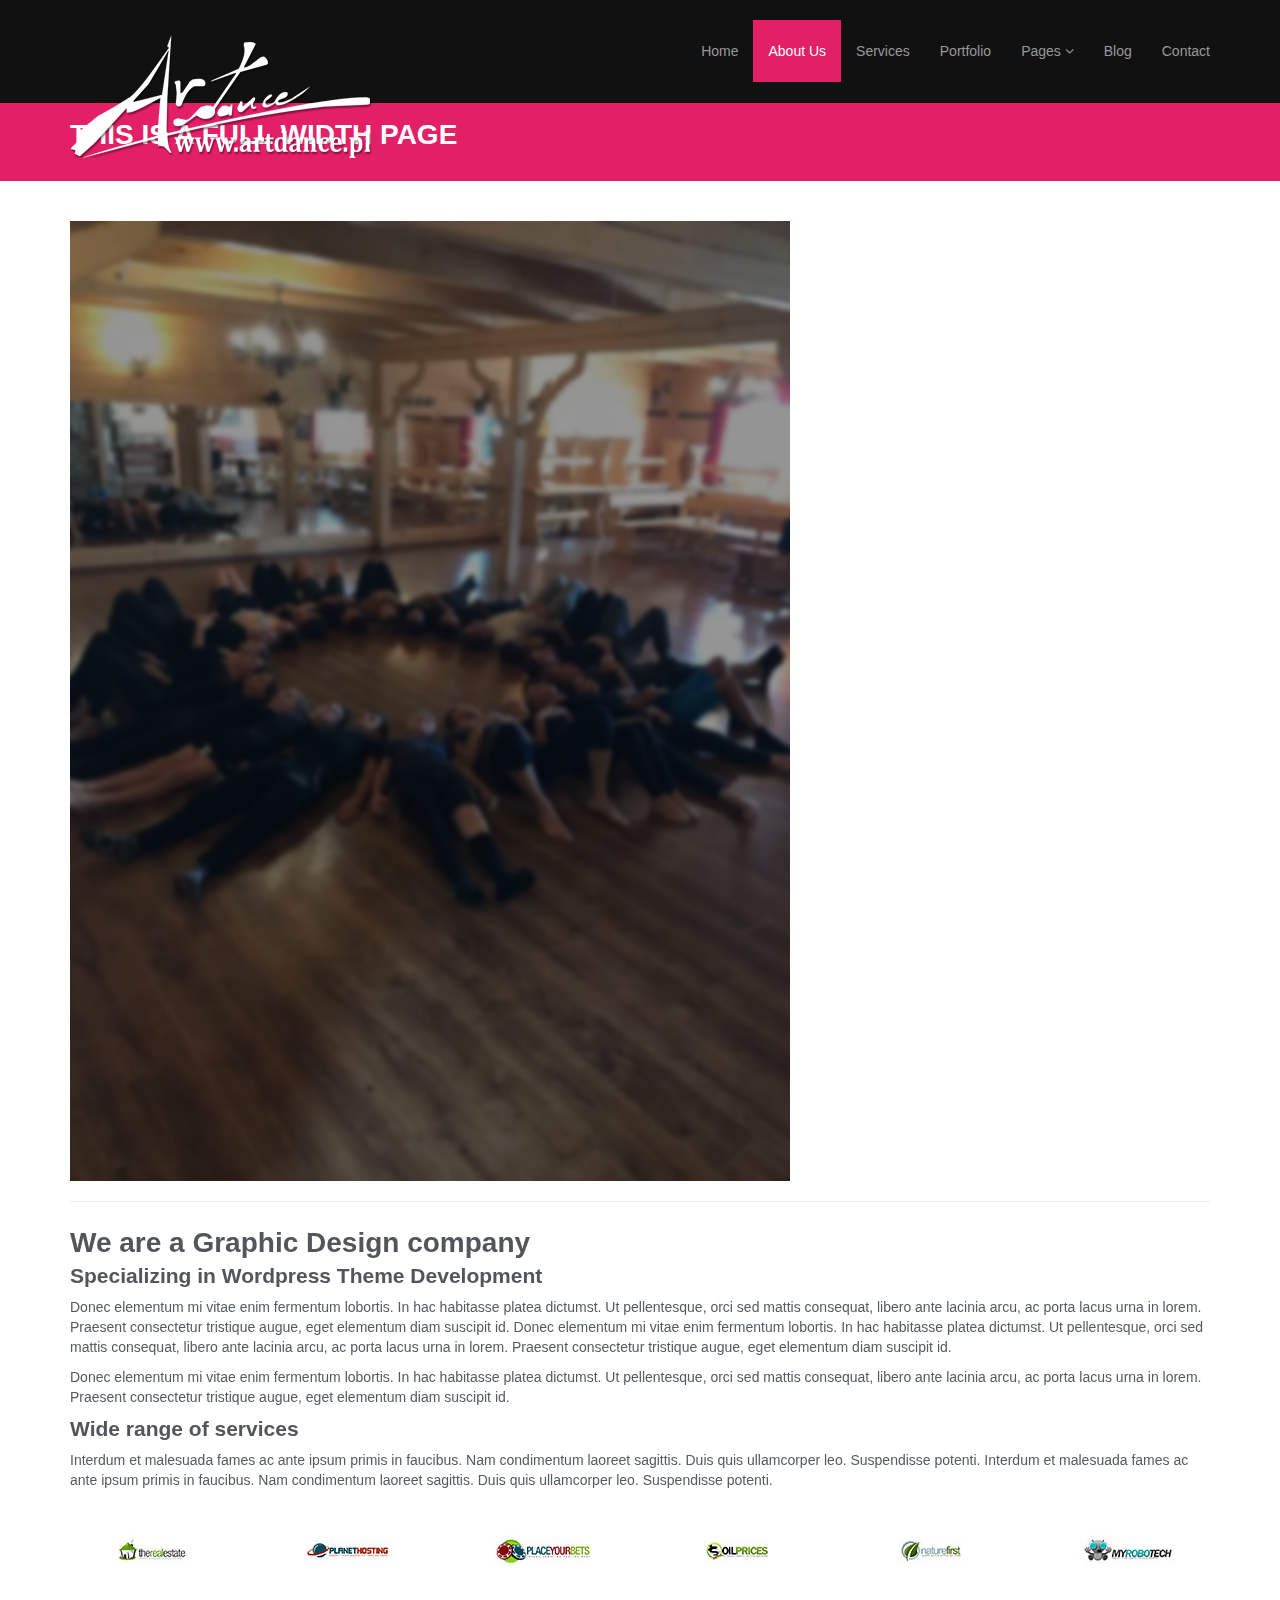
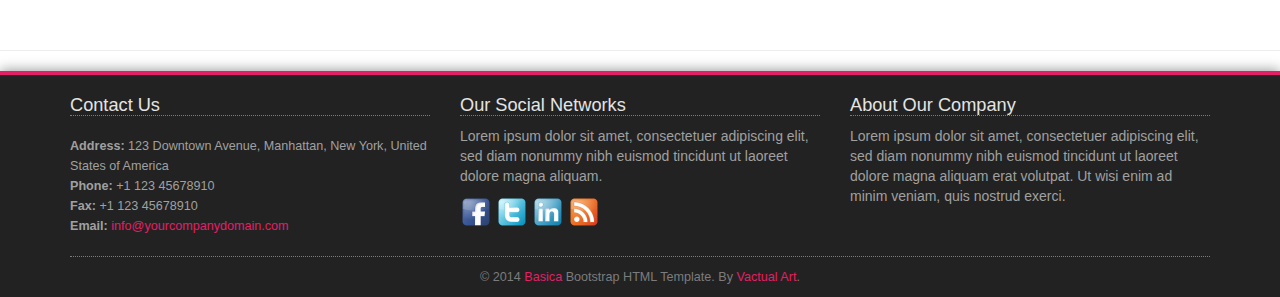
<file: full-width.html>
<!DOCTYPE html>
<!--[if lt IE 7]>      <html class="no-js lt-ie9 lt-ie8 lt-ie7"> <![endif]-->
<!--[if IE 7]>         <html class="no-js lt-ie9 lt-ie8"> <![endif]-->
<!--[if IE 8]>         <html class="no-js lt-ie9"> <![endif]-->
<!--[if gt IE 8]><!--> <html class="no-js"> <!--<![endif]-->
<html lang="en">

<head>

    <meta charset="utf-8">
    <meta http-equiv="X-UA-Compatible" content="IE=edge">
    <meta name="viewport" content="width=device-width, initial-scale=1">
    <meta name="description" content="">
    <meta name="author" content="">

    <title>BASICA! A Free Bootstrap3 HTML5 CSS3 Template by Vactual Art</title>

    <!-- Bootstrap Core CSS -->
    <link href="css/bootstrap.css" rel="stylesheet">

    <!-- Custom CSS -->
	<link rel="stylesheet" href="css/main.css">
    <link href="css/custom.css" rel="stylesheet">
	
	<script src="//use.edgefonts.net/bebas-neue.js"></script>

    <!-- Custom Fonts & Icons -->
    <link href='http://fonts.googleapis.com/css?family=Open+Sans:400,700,600,800' rel='stylesheet' type='text/css'>
	<link rel="stylesheet" href="css/icomoon-social.css">
	<link rel="stylesheet" href="css/font-awesome.min.css">
	
	<script src="js/modernizr-2.6.2-respond-1.1.0.min.js"></script>
	

</head>

    <body>
        <!--[if lt IE 7]>
            <p class="chromeframe">You are using an <strong>outdated</strong> browser. Please <a href="http://browsehappy.com/">upgrade your browser</a> or <a href="http://www.google.com/chromeframe/?redirect=true">activate Google Chrome Frame</a> to improve your experience.</p>
        <![endif]-->
        

    <header class="navbar navbar-inverse navbar-fixed-top" role="banner">
        <div class="container">
            <div class="navbar-header">
                <button type="button" class="navbar-toggle" data-toggle="collapse" data-target=".navbar-collapse">
                    <span class="sr-only">Toggle navigation</span>
                    <span class="icon-bar"></span>
                    <span class="icon-bar"></span>
                    <span class="icon-bar"></span>
                </button>
                <a class="navbar-brand" href="index.html"><img src="img/logo.png" alt="Basica"></a>
            </div>
            <div class="collapse navbar-collapse">
                <ul class="nav navbar-nav navbar-right">
                    <li><a href="index.html">Home</a></li>
                    <li class="active"><a href="about-us.html">About Us</a></li>
                    <li><a href="services.html">Services</a></li>
                    <li><a href="portfolio.html">Portfolio</a></li>
                    <li class="dropdown">
                        <a href="#" class="dropdown-toggle" data-toggle="dropdown">Pages <i class="icon-angle-down"></i></a>
                        <ul class="dropdown-menu">
                            <li><a href="full-width.html">Full Width Page</a></li>
                            <li><a href="#">Dropdown Menu 1</a></li>
                            <li><a href="#">Dropdown Menu 2</a></li>
                            <li><a href="#">Dropdown Menu 3</a></li>
                            <li><a href="#">Dropdown Menu 4</a></li>
                            <li class="divider"></li>
                            <li><a href="#">Privacy Policy</a></li>
                            <li><a href="#">Terms of Use</a></li>
                        </ul>
                    </li>
                    <li><a href="blog.html">Blog</a></li> 
                    <li><a href="contact-us.html">Contact</a></li>
                </ul>
            </div>
        </div>
    </header><!--/header-->

        <!-- Page Title -->
		<div class="section section-breadcrumbs">
			<div class="container">
				<div class="row">
					<div class="col-md-12">
						<h1>This is a Full Width Page</h1>
					</div>
				</div>
			</div>
		</div>
        
        <div class="section">
	    	<div class="container">
				<div class="row">
				<div class="col-sm-12">
				<img class="img-responsive" src="img/slides/1.jpg" alt="Full Width Banner Image">
				</div>
				<div class="col-sm-12">
						<hr>
						<h2>We are a Graphic Design company</h2>
						<h3>Specializing in Wordpress Theme Development</h3>
						<p>
							Donec elementum mi vitae enim fermentum lobortis. In hac habitasse platea dictumst. Ut pellentesque, orci sed mattis consequat, libero ante lacinia arcu, ac porta lacus urna in lorem. Praesent consectetur tristique augue, eget elementum diam suscipit id. Donec elementum mi vitae enim fermentum lobortis. In hac habitasse platea dictumst. Ut pellentesque, orci sed mattis consequat, libero ante lacinia arcu, ac porta lacus urna in lorem. Praesent consectetur tristique augue, eget elementum diam suscipit id.
						</p>
						<p>
							Donec elementum mi vitae enim fermentum lobortis. In hac habitasse platea dictumst. Ut pellentesque, orci sed mattis consequat, libero ante lacinia arcu, ac porta lacus urna in lorem. Praesent consectetur tristique augue, eget elementum diam suscipit id.
						</p>						
						<h3>Wide range of services</h3>
						<p>
							Interdum et malesuada fames ac ante ipsum primis in faucibus. Nam condimentum laoreet sagittis. Duis quis ullamcorper leo. Suspendisse potenti.
							Interdum et malesuada fames ac ante ipsum primis in faucibus. Nam condimentum laoreet sagittis. Duis quis ullamcorper leo. Suspendisse potenti.
						</p>
						
						
						
				<div class="clients-logo-wrapper text-center row">
					<div class="col-lg-2 col-md-1 col-sm-3 col-xs-6"><a href="#"><img src="img/logos/logo-1.jpg" alt="Client Name"></a></div>
					<div class="col-lg-2 col-md-1 col-sm-3 col-xs-6"><a href="#"><img src="img/logos/logo-2.jpg" alt="Client Name"></a></div>
					<div class="col-lg-2 col-md-1 col-sm-3 col-xs-6"><a href="#"><img src="img/logos/logo-3.jpg" alt="Client Name"></a></div>
					<div class="col-lg-2 col-md-1 col-sm-3 col-xs-6"><a href="#"><img src="img/logos/logo-4.jpg" alt="Client Name"></a></div>
					<div class="col-lg-2 col-md-1 col-sm-3 col-xs-6"><a href="#"><img src="img/logos/logo-5.jpg" alt="Client Name"></a></div>
					<div class="col-lg-2 col-md-1 col-sm-3 col-xs-6"><a href="#"><img src="img/logos/logo-6.jpg" alt="Client Name"></a></div>
				</div>						
					</div>
				</div>
			</div>
		</div>

<hr>		

	

	    <!-- Footer -->
	    <div class="footer">
	    	<div class="container">
			
		    	<div class="row">
				
		    		<div class="col-footer col-md-4 col-xs-6">
		    			<h3>Contact Us</h3>
		    			<p class="contact-us-details">
	        				<b>Address:</b> 123 Downtown Avenue, Manhattan, New York, United States of America<br/>
	        				<b>Phone:</b> +1 123 45678910<br/>
	        				<b>Fax:</b> +1 123 45678910<br/>
	        				<b>Email:</b> <a href="mailto:info@yourcompanydomain.com">info@yourcompanydomain.com</a>
	        			</p>
		    		</div>				
		    		<div class="col-footer col-md-4 col-xs-6">
		    			<h3>Our Social Networks</h3>
						<p>Lorem ipsum dolor sit amet, consectetuer adipiscing elit, sed diam nonummy nibh euismod tincidunt ut laoreet dolore magna aliquam.</p>
		    			<div>
		    				<img src="img/icons/facebook.png" width="32" alt="Facebook">
		    				<img src="img/icons/twitter.png" width="32" alt="Twitter">
		    				<img src="img/icons/linkedin.png" width="32" alt="LinkedIn">
							<img src="img/icons/rss.png" width="32" alt="RSS Feed">
						</div>
		    		</div>
		    		<div class="col-footer col-md-4 col-xs-6">
		    			<h3>About Our Company</h3>
		    				<p>Lorem ipsum dolor sit amet, consectetuer adipiscing elit, sed diam nonummy nibh euismod tincidunt ut laoreet dolore magna aliquam erat volutpat. Ut wisi enim ad minim veniam, quis nostrud exerci.</p>
		    		</div>

		    	</div>
		    	<div class="row">
		    		<div class="col-md-12">
		    			<div class="footer-copyright">&copy; 2014 <a href="http://www.vactualart.com/portfolio-item/basica-a-free-html5-template/">Basica</a> Bootstrap HTML Template. By <a href="http://www.vactualart.com">Vactual Art</a>.</div>
		    		</div>
		    	</div>
		    </div>
	    </div>

        <!-- Javascripts -->
        <script src="http://ajax.googleapis.com/ajax/libs/jquery/1.9.1/jquery.min.js"></script>
        <script>window.jQuery || document.write('<script src="js/jquery-1.9.1.min.js"><\/script>')</script>
        <script src="js/bootstrap.min.js"></script>
		
		<!-- Scrolling Nav JavaScript -->
		<script src="js/jquery.easing.min.js"></script>
		<script src="js/scrolling-nav.js"></script>		

    </body>
</html>
</file>
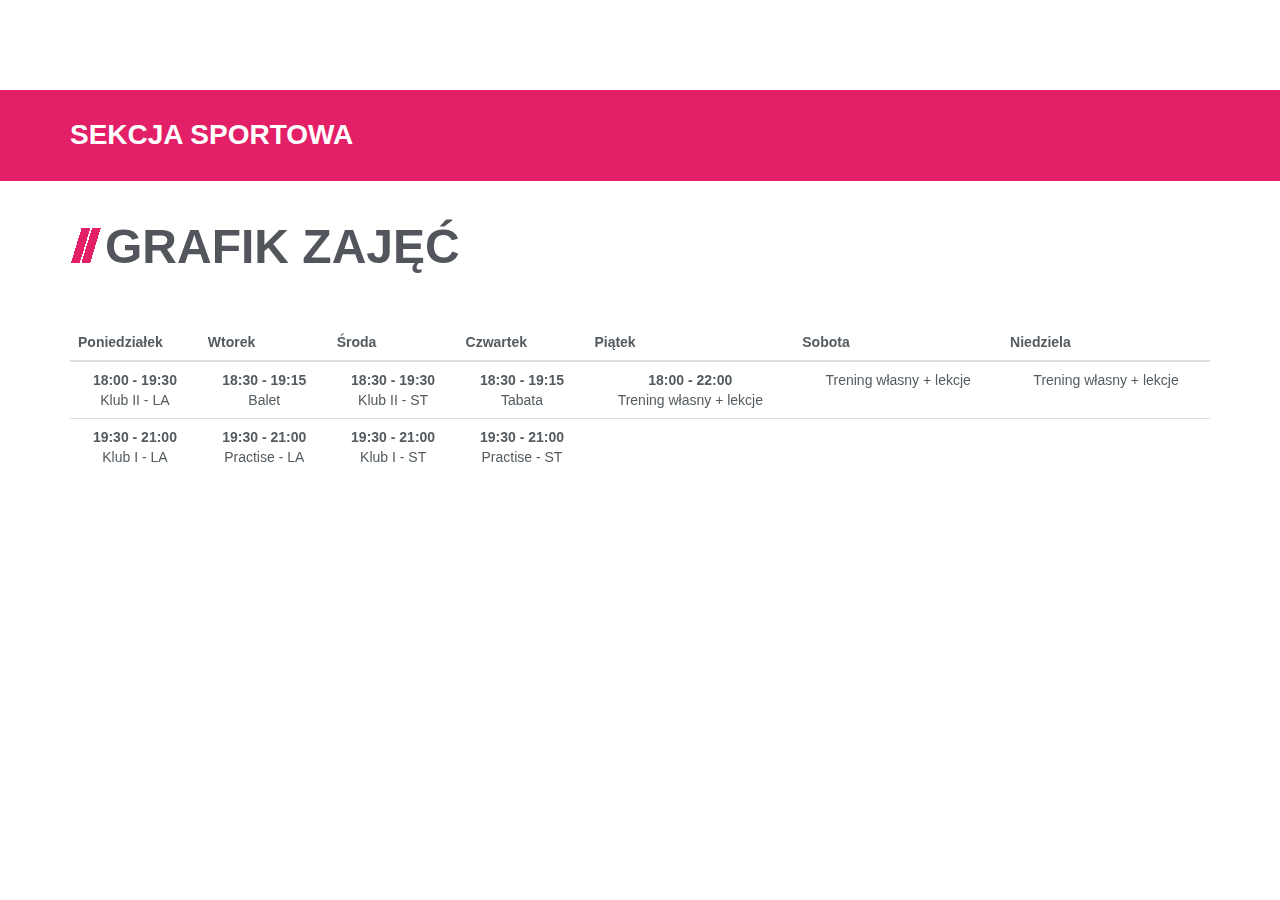
<file: schedule-club.html>
<!DOCTYPE html>
<!--[if lt IE 7]>      <html class="no-js lt-ie9 lt-ie8 lt-ie7"> <![endif]-->
<!--[if IE 7]>         <html class="no-js lt-ie9 lt-ie8"> <![endif]-->
<!--[if IE 8]>         <html class="no-js lt-ie9"> <![endif]-->
<!--[if gt IE 8]><!--> <html class="no-js"> <!--<![endif]-->
<html lang="en">

<head>
    <meta charset="utf-8">
    <meta http-equiv="X-UA-Compatible" content="IE=edge">
    <meta name="viewport" content="width=device-width, initial-scale=1">
    <meta name="description" content="">
    <meta name="author" content="">

    <title>ArtDance - Szkoła Tańca</title>

    <!-- Bootstrap Core CSS -->
    <link href="css/bootstrap.css" rel="stylesheet">

    <!-- Custom CSS -->
	<link rel="stylesheet" href="css/main.css">
    <link href="css/custom.css" rel="stylesheet">
	
	<script src="//use.edgefonts.net/bebas-neue.js"></script>

    <!-- Custom Fonts & Icons -->
    <link href='http://fonts.googleapis.com/css?family=Open+Sans:400,700,600,800' rel='stylesheet' type='text/css'>
	<link rel="stylesheet" href="css/icomoon-social.css">
	<link rel="stylesheet" href="css/font-awesome.min.css">
	
	<script src="js/modernizr-2.6.2-respond-1.1.0.min.js"></script>
    <script src="https://www.w3schools.com/lib/w3.js"></script> 
</head>

<body>
        <!--[if lt IE 7]>
            <p class="chromeframe">You are using an <strong>outdated</strong> browser. Please <a href="http://browsehappy.com/">upgrade your browser</a> or <a href="http://www.google.com/chromeframe/?redirect=true">activate Google Chrome Frame</a> to improve your experience.</p>
        <![endif]-->
        
    <div w3-include-html="header.html"></div> 
			
    <!-- Page Title -->
		<div class="section section-breadcrumbs">
			<div class="container">
				<div class="row">
					<div class="col-md-12">
						<h1>Sekcja sportowa</h1>
					</div>
				</div>
			</div>
		</div> 

		<!-- Our Clients -->
	    <div class="section">
	    	<div class="container">
			
				<div class="section-title">
				<h1>Grafik zajęć</h1>
				</div>
                
                <div class="table-responsive">          
                  <table class="table">
                    <thead>
                      <tr>
                        <th>Poniedziałek</th>
                        <th>Wtorek</th>
                        <th>Środa</th>
                        <th>Czwartek</th>
                        <th>Piątek</th>
                        <th>Sobota</th>
                        <th>Niedziela</th>
                      </tr>
                    </thead>
                    <tbody>
                      <tr>
                        <td><center><b>18:00 - 19:30</b><br/>Klub II - LA</center></td>
                        <td><center><b>18:30 - 19:15</b><br/>Balet</center></td>
                        <td><center><b>18:30 - 19:30</b><br/>Klub II - ST</center></td>
                        <td><center><b>18:30 - 19:15</b><br/>Tabata</center></td>
                        <td><center><b>18:00 - 22:00</b><br/>Trening własny + lekcje</center></td>
                        <td><center>Trening własny + lekcje</center></td>
                        <td><center>Trening własny + lekcje</center></td>
                      </tr>
                      <tr>
                        <td><center><b>19:30 - 21:00</b><br/>Klub I - LA</center></td>
                        <td><center><b>19:30 - 21:00</b><br/>Practise - LA</center></td>
                        <td><center><b>19:30 - 21:00</b><br/>Klub I - ST</center></td>
                        <td><center><b>19:30 - 21:00</b><br/>Practise - ST</center></td>
                        <td></td>
                        <td></td>
                        <td></td>
                      </tr>
                    </tbody>
                  </table>
                </div>
            </div>

		</div>
	    <!-- End Our Clients -->

        <div w3-include-html="footer.html"></div> 
		
        <!-- Javascripts -->
        <script src="http://ajax.googleapis.com/ajax/libs/jquery/1.9.1/jquery.min.js"></script>
        <script>window.jQuery || document.write('<script src="js/jquery-1.9.1.min.js"><\/script>')</script>
        <script src="js/bootstrap.min.js"></script>
		
		<!-- Scrolling Nav JavaScript -->
		<script src="js/jquery.easing.min.js"></script>
		<script src="js/scrolling-nav.js"></script>		
		
        <script>
        w3.includeHTML();
        </script> 

    </body>
</html>
</file>
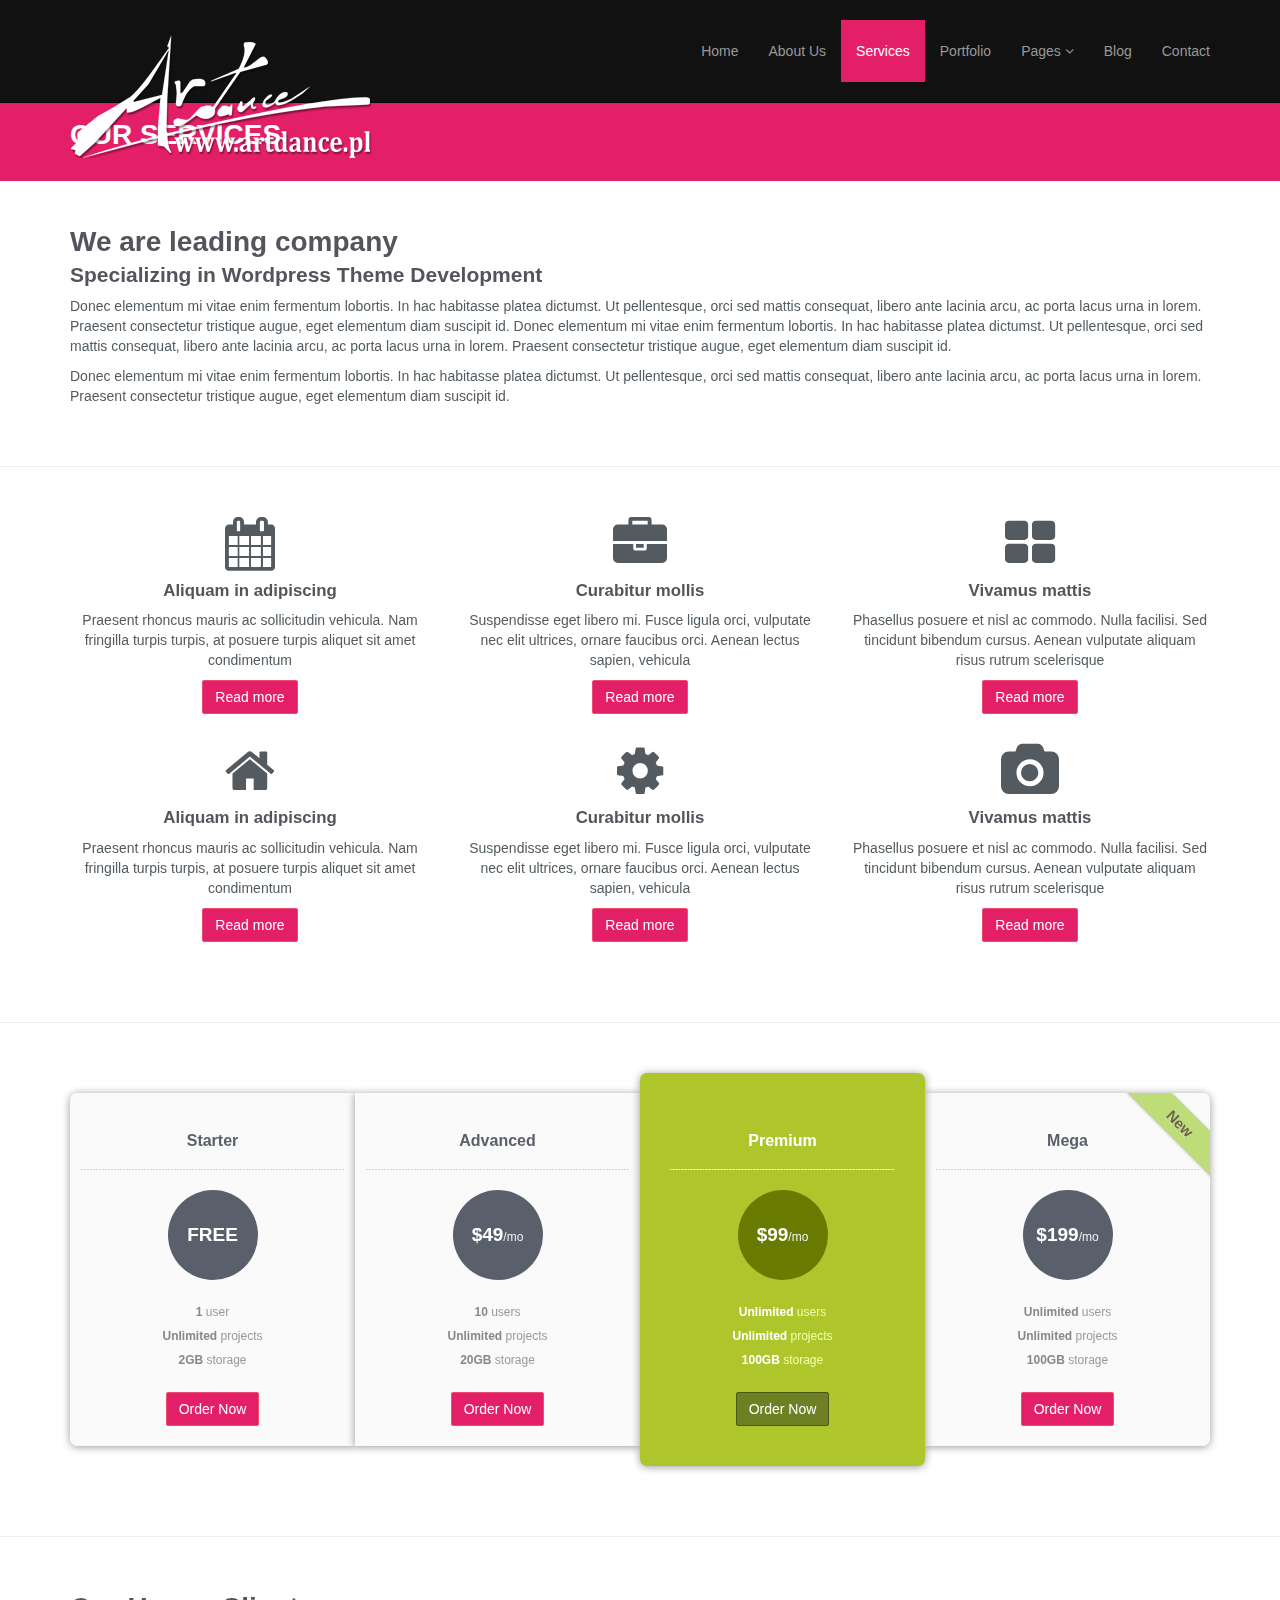
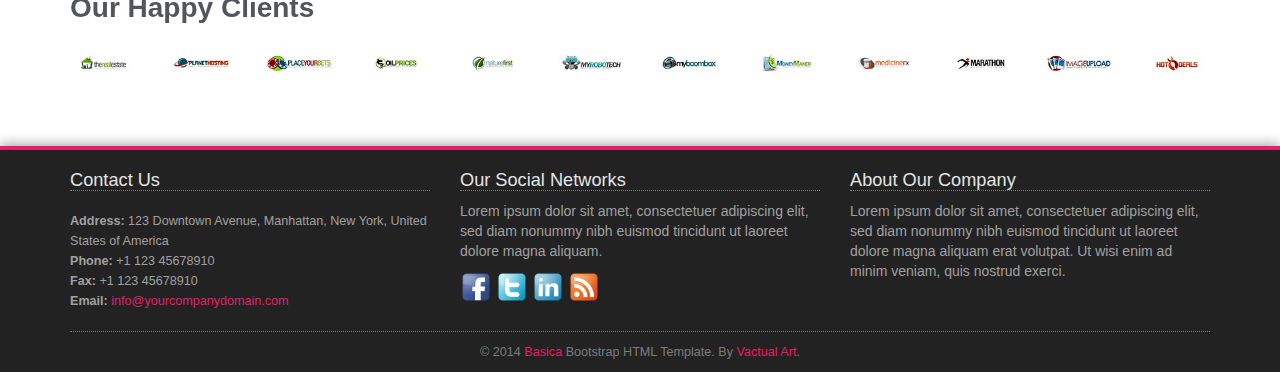
<file: services.html>
<!DOCTYPE html>
<!--[if lt IE 7]>      <html class="no-js lt-ie9 lt-ie8 lt-ie7"> <![endif]-->
<!--[if IE 7]>         <html class="no-js lt-ie9 lt-ie8"> <![endif]-->
<!--[if IE 8]>         <html class="no-js lt-ie9"> <![endif]-->
<!--[if gt IE 8]><!--> <html class="no-js"> <!--<![endif]-->
<html lang="en">

<head>

    <meta charset="utf-8">
    <meta http-equiv="X-UA-Compatible" content="IE=edge">
    <meta name="viewport" content="width=device-width, initial-scale=1">
    <meta name="description" content="">
    <meta name="author" content="">

    <title>BASICA! A Free Bootstrap3 HTML5 CSS3 Template by Vactual Art</title>

    <!-- Bootstrap Core CSS -->
    <link href="css/bootstrap.css" rel="stylesheet">

    <!-- Custom CSS -->
	<link rel="stylesheet" href="css/main.css">
    <link href="css/custom.css" rel="stylesheet">
	
	<script src="//use.edgefonts.net/bebas-neue.js"></script>

    <!-- Custom Fonts & Icons -->
    <link href='http://fonts.googleapis.com/css?family=Open+Sans:400,700,600,800' rel='stylesheet' type='text/css'>
	<link rel="stylesheet" href="css/icomoon-social.css">
	<link rel="stylesheet" href="css/font-awesome.min.css">
	
	<script src="js/modernizr-2.6.2-respond-1.1.0.min.js"></script>
	

</head>

    <body>
        <!--[if lt IE 7]>
            <p class="chromeframe">You are using an <strong>outdated</strong> browser. Please <a href="http://browsehappy.com/">upgrade your browser</a> or <a href="http://www.google.com/chromeframe/?redirect=true">activate Google Chrome Frame</a> to improve your experience.</p>
        <![endif]-->
        

    <header class="navbar navbar-inverse navbar-fixed-top" role="banner">
        <div class="container">
            <div class="navbar-header">
                <button type="button" class="navbar-toggle" data-toggle="collapse" data-target=".navbar-collapse">
                    <span class="sr-only">Toggle navigation</span>
                    <span class="icon-bar"></span>
                    <span class="icon-bar"></span>
                    <span class="icon-bar"></span>
                </button>
                <a class="navbar-brand" href="index.html"><img src="img/logo.png" alt="Basica"></a>
            </div>
            <div class="collapse navbar-collapse">
                <ul class="nav navbar-nav navbar-right">
                    <li><a href="index.html">Home</a></li>
                    <li><a href="about-us.html">About Us</a></li>
                    <li class="active"><a href="services.html">Services</a></li>
                    <li><a href="portfolio.html">Portfolio</a></li>
                    <li class="dropdown">
                        <a href="#" class="dropdown-toggle" data-toggle="dropdown">Pages <i class="icon-angle-down"></i></a>
                        <ul class="dropdown-menu">
                            <li><a href="full-width.html">Full Width Page</a></li>
                            <li><a href="#">Dropdown Menu 1</a></li>
                            <li><a href="#">Dropdown Menu 2</a></li>
                            <li><a href="#">Dropdown Menu 3</a></li>
                            <li><a href="#">Dropdown Menu 4</a></li>
                            <li class="divider"></li>
                            <li><a href="#">Privacy Policy</a></li>
                            <li><a href="#">Terms of Use</a></li>
                        </ul>
                    </li>
                    <li><a href="blog.html">Blog</a></li> 
                    <li><a href="contact-us.html">Contact</a></li>
                </ul>
            </div>
        </div>
    </header><!--/header-->


        <!-- Page Title -->
		<div class="section section-breadcrumbs">
			<div class="container">
				<div class="row">
					<div class="col-md-12">
						<h1>Our Services </h1>
					</div>
				</div>
			</div>
		</div>
		
		
        <div class="section">
	    	<div class="container">
				<div class="row">
				<div class="col-sm-12">
						<h2>We are leading company</h2>
						<h3>Specializing in Wordpress Theme Development</h3>
						<p>
							Donec elementum mi vitae enim fermentum lobortis. In hac habitasse platea dictumst. Ut pellentesque, orci sed mattis consequat, libero ante lacinia arcu, ac porta lacus urna in lorem. Praesent consectetur tristique augue, eget elementum diam suscipit id. Donec elementum mi vitae enim fermentum lobortis. In hac habitasse platea dictumst. Ut pellentesque, orci sed mattis consequat, libero ante lacinia arcu, ac porta lacus urna in lorem. Praesent consectetur tristique augue, eget elementum diam suscipit id.
						</p>
						<p>
							Donec elementum mi vitae enim fermentum lobortis. In hac habitasse platea dictumst. Ut pellentesque, orci sed mattis consequat, libero ante lacinia arcu, ac porta lacus urna in lorem. Praesent consectetur tristique augue, eget elementum diam suscipit id.
						</p>						
					</div>
				</div>
			</div>
		</div>

<hr>			
        
        <div class="section">
	        <div class="container">
	        	<div class="row">
	        		<div class="col-md-4 col-sm-6">
	        			<div class="service-wrapper">
		        			<i class="icon-calendar"></i>
		        			<h3>Aliquam in adipiscing</h3>
		        			<p>Praesent rhoncus mauris ac sollicitudin vehicula. Nam fringilla turpis turpis, at posuere turpis aliquet sit amet condimentum</p>
		        			<a href="#" class="btn">Read more</a>
		        		</div>
	        		</div>
	        		<div class="col-md-4 col-sm-6">
	        			<div class="service-wrapper">
		        			<i class="icon-briefcase"></i>
		        			<h3>Curabitur mollis</h3>
		        			<p>Suspendisse eget libero mi. Fusce ligula orci, vulputate nec elit ultrices, ornare faucibus orci. Aenean lectus sapien, vehicula</p>
		        			<a href="#" class="btn">Read more</a>
		        		</div>
	        		</div>
	        		<div class="col-md-4 col-sm-6">
	        			<div class="service-wrapper">
		        			<i class="icon-th-large"></i>
		        			<h3>Vivamus mattis</h3>
		        			<p>Phasellus posuere et nisl ac commodo. Nulla facilisi. Sed tincidunt bibendum cursus. Aenean vulputate aliquam risus rutrum scelerisque</p>
		        			<a href="#" class="btn">Read more</a>
		        		</div>
	        		</div>
	        		<div class="col-md-4 col-sm-6">
	        			<div class="service-wrapper">
		        			<i class="icon-home"></i>
		        			<h3>Aliquam in adipiscing</h3>
		        			<p>Praesent rhoncus mauris ac sollicitudin vehicula. Nam fringilla turpis turpis, at posuere turpis aliquet sit amet condimentum</p>
		        			<a href="#" class="btn">Read more</a>
		        		</div>
	        		</div>
	        		<div class="col-md-4 col-sm-6">
	        			<div class="service-wrapper">
		        			<i class="icon-cog"></i>
		        			<h3>Curabitur mollis</h3>
		        			<p>Suspendisse eget libero mi. Fusce ligula orci, vulputate nec elit ultrices, ornare faucibus orci. Aenean lectus sapien, vehicula</p>
		        			<a href="#" class="btn">Read more</a>
		        		</div>
	        		</div>
	        		<div class="col-md-4 col-sm-6">
	        			<div class="service-wrapper">
		        			<i class="icon-camera"></i>
		        			<h3>Vivamus mattis</h3>
		        			<p>Phasellus posuere et nisl ac commodo. Nulla facilisi. Sed tincidunt bibendum cursus. Aenean vulputate aliquam risus rutrum scelerisque</p>
		        			<a href="#" class="btn">Read more</a>
		        		</div>
	        		</div>
	        	</div>
	        </div>
	    </div>


<hr>
        
        <div class="section">
	    	<div class="container">
	        	<div class="row">
	        		<div class="col-lg-12">
	        			<!-- Pricing Plans Wrapper -->
	        			<div class="pricing-wrapper">
	        				<!-- Pricing Plan -->
							<div class="pricing-plan">
								<h2 class="pricing-plan-title">Starter</h2>
								<div class="pricing-plan-price">FREE</div>
								<!-- Pricing Plan Features -->
								<ul class="pricing-plan-features">
									<li><strong>1</strong> user</li>
									<li><strong>Unlimited</strong> projects</li>
									<li><strong>2GB</strong> storage</li>
								</ul>
								<a href="index.html" class="btn">Order Now</a>
							</div>
							<!-- End Pricing Plan -->
						    <div class="pricing-plan">
								<h2 class="pricing-plan-title">Advanced</h2>
								<div class="pricing-plan-price">$49<span>/mo</span></div>
								<ul class="pricing-plan-features">
									<li><strong>10</strong> users</li>
									<li><strong>Unlimited</strong> projects</li>
									<li><strong>20GB</strong> storage</li>
								</ul>
								<a href="index.html" class="btn">Order Now</a>
						    </div>
						    <!-- Promoted Pricing Plan (White Background) -->
						    <div class="pricing-plan pricing-plan-promote">
									<h2 class="pricing-plan-promote-title">Premium</h2>
									<div class="pricing-plan-promote-price">$99<span>/mo</span></div>
									<ul class="pricing-plan-promote-features">
										<li><strong>Unlimited</strong> users</li>
										<li><strong>Unlimited</strong> projects</li>
										<li><strong>100GB</strong> storage</li>
									</ul>
								<a href="index.html" class="btn btn-green">Order Now</a>
						    </div>
						    <div class="pricing-plan">
						    	<!-- Pricing Plan Ribbon -->
								<div class="ribbon-wrapper">
									<div class="price-ribbon ribbon-green">New</div>
								</div>
								<h2 class="pricing-plan-title">Mega</h2>
								<div class="pricing-plan-price">$199<span>/mo</span></div>
								<ul class="pricing-plan-features">
									<li><strong>Unlimited</strong> users</li>
									<li><strong>Unlimited</strong> projects</li>
									<li><strong>100GB</strong> storage</li>
								</ul>
								<a href="index.html" class="btn">Order Now</a>
						    </div>
						</div>
						<!-- End Pricing Plans Wrapper -->
	        		</div>
	        	</div>
	    	</div>
	    </div>


<hr>
		
	    <!-- Our Clients -->
	    <div class="section">
	    	<div class="container">
	    		<h2>Our Happy Clients</h2>
				<div class="clients-logo-wrapper text-center row">
					<div class="col-lg-1 col-md-1 col-sm-3 col-xs-6"><a href="#"><img src="img/logos/logo-1.jpg" alt="Client Name"></a></div>
					<div class="col-lg-1 col-md-1 col-sm-3 col-xs-6"><a href="#"><img src="img/logos/logo-2.jpg" alt="Client Name"></a></div>
					<div class="col-lg-1 col-md-1 col-sm-3 col-xs-6"><a href="#"><img src="img/logos/logo-3.jpg" alt="Client Name"></a></div>
					<div class="col-lg-1 col-md-1 col-sm-3 col-xs-6"><a href="#"><img src="img/logos/logo-4.jpg" alt="Client Name"></a></div>
					<div class="col-lg-1 col-md-1 col-sm-3 col-xs-6"><a href="#"><img src="img/logos/logo-5.jpg" alt="Client Name"></a></div>
					<div class="col-lg-1 col-md-1 col-sm-3 col-xs-6"><a href="#"><img src="img/logos/logo-6.jpg" alt="Client Name"></a></div>
					<div class="col-lg-1 col-md-1 col-sm-3 col-xs-6"><a href="#"><img src="img/logos/logo-7.jpg" alt="Client Name"></a></div>
					<div class="col-lg-1 col-md-1 col-sm-3 col-xs-6"><a href="#"><img src="img/logos/logo-8.jpg" alt="Client Name"></a></div>
					<div class="col-lg-1 col-md-1 col-sm-3 col-xs-6"><a href="#"><img src="img/logos/logo-9.jpg" alt="Client Name"></a></div>
					<div class="col-lg-1 col-md-1 col-sm-3 col-xs-6"><a href="#"><img src="img/logos/logo-10.jpg" alt="Client Name"></a></div>
					<div class="col-lg-1 col-md-1 col-sm-3 col-xs-6"><a href="#"><img src="img/logos/logo-11.jpg" alt="Client Name"></a></div>
					<div class="col-lg-1 col-md-1 col-sm-3 col-xs-6"><a href="#"><img src="img/logos/logo-12.jpg" alt="Client Name"></a></div>
				</div>
			</div>
	    </div>
	    <!-- End Our Clients -->

	    <!-- Footer -->
	    <div class="footer">
	    	<div class="container">
			
		    	<div class="row">
				
		    		<div class="col-footer col-md-4 col-xs-6">
		    			<h3>Contact Us</h3>
		    			<p class="contact-us-details">
	        				<b>Address:</b> 123 Downtown Avenue, Manhattan, New York, United States of America<br/>
	        				<b>Phone:</b> +1 123 45678910<br/>
	        				<b>Fax:</b> +1 123 45678910<br/>
	        				<b>Email:</b> <a href="mailto:info@yourcompanydomain.com">info@yourcompanydomain.com</a>
	        			</p>
		    		</div>				
		    		<div class="col-footer col-md-4 col-xs-6">
		    			<h3>Our Social Networks</h3>
						<p>Lorem ipsum dolor sit amet, consectetuer adipiscing elit, sed diam nonummy nibh euismod tincidunt ut laoreet dolore magna aliquam.</p>
		    			<div>
		    				<img src="img/icons/facebook.png" width="32" alt="Facebook">
		    				<img src="img/icons/twitter.png" width="32" alt="Twitter">
		    				<img src="img/icons/linkedin.png" width="32" alt="LinkedIn">
							<img src="img/icons/rss.png" width="32" alt="RSS Feed">
						</div>
		    		</div>
		    		<div class="col-footer col-md-4 col-xs-6">
		    			<h3>About Our Company</h3>
		    				<p>Lorem ipsum dolor sit amet, consectetuer adipiscing elit, sed diam nonummy nibh euismod tincidunt ut laoreet dolore magna aliquam erat volutpat. Ut wisi enim ad minim veniam, quis nostrud exerci.</p>
		    		</div>

		    	</div>
		    	<div class="row">
		    		<div class="col-md-12">
		    			<div class="footer-copyright">&copy; 2014 <a href="http://www.vactualart.com/portfolio-item/basica-a-free-html5-template/">Basica</a> Bootstrap HTML Template. By <a href="http://www.vactualart.com">Vactual Art</a>.</div>
		    		</div>
		    	</div>
		    </div>
	    </div>

        <!-- Javascripts -->
        <script src="http://ajax.googleapis.com/ajax/libs/jquery/1.9.1/jquery.min.js"></script>
        <script>window.jQuery || document.write('<script src="js/jquery-1.9.1.min.js"><\/script>')</script>
        <script src="js/bootstrap.min.js"></script>
		
		<!-- Scrolling Nav JavaScript -->
		<script src="js/jquery.easing.min.js"></script>
		<script src="js/scrolling-nav.js"></script>
</file>
<file: css/main.css>
/*--------------------------------------------------------------------------
	General Style
--------------------------------------------------------------------------*/
body {
  background: #FFFFFF;
}
.section {
  padding: 30px 0;
  -webkit-transform: translateZ(0);
  -moz-transform: translateZ(0);
  -o-transform: translateZ(0);
  -ms-transform: translateZ(0);
  transform: translateZ(0);
}
.section-white {
  background: #FFF;
}
.section-dark {
  background: #151515;
}
.section-dark h3 {
  color:#FFF;
  font-size:18px;
  font-weight:200;
}
.section .container:first-child h1,
.section .container:first-child h2,
.section .container:first-child h3 {
  margin-top: 0;
  font-weight: 700;
}
.input-micro {
  width: 50px;
  margin-bottom: 0 !important;
}
textarea:focus,
input[type="text"]:focus,
input[type="password"]:focus,
input[type="datetime"]:focus,
input[type="datetime-local"]:focus,
input[type="date"]:focus,
input[type="month"]:focus,
input[type="time"]:focus,
input[type="week"]:focus,
input[type="number"]:focus,
input[type="email"]:focus,
input[type="url"]:focus,
input[type="search"]:focus,
input[type="tel"]:focus,
input[type="color"]:focus,
.uneditable-input:focus {
  border-color: rgba(79, 141, 179, 0.8);
  outline: 0;
  outline: thin dotted \9;
  /* IE6-9 */

  -webkit-box-shadow: inset 0 1px 1px rgba(0,0,0,.075), 0 0 8px rgba(79, 141, 179, 0.6);
  -moz-box-shadow: inset 0 1px 1px rgba(0,0,0,.075), 0 0 8px rgba(79, 141, 179, 0.6);
  box-shadow: inset 0 1px 1px rgba(0,0,0,.075), 0 0 8px rgba(79, 141, 179, 0.6);
  color: inset 0 1px 1px rgba(0,0,0,.075), 0 0 8px rgba(79, 141, 179, 0.6);
}
ul.no-list-style {
  list-style-type: none;
  margin-left: 0;
}
ul.no-list-style li {
  line-height: 28px;
}
div[class*="span"] {
  -webkit-transition: all .4s linear;
  -moz-transition: all .4s linear;
  -o-transition: all .4s linear;
  -ms-transition: all .4s linear;
  transition: all .4s linear;
}
/*--------------------------------------------------------------------------
	Typography Style
--------------------------------------------------------------------------*/
body {
  font-family: Arial, 'Helvetica', sans-serif;
  font-size: 14px;
  line-height: 20px;
  color: #535b60;
}
h1 {
  color: #53555c;
  font-family: 'Lato', sans-serif;
  font-weight: 800;
}
h2 {
  color: #53555c;
  font-family: 'Lato', sans-serif;
  font-size: 2em;
  line-height: 1.5em;
  margin: 30px 0 0 0;
}
h3 {
  font-family: 'Lato', sans-serif;
  color: #53555c;
  font-size: 1.5em;
}
h4 {
  font-family: 'Lato', sans-serif;
  color: #53555c;
  margin-bottom: 10px;
}
a {
  color: #e31f67;
  outline: 0;
}
a:hover {
  color: #ed4e6e;
  text-decoration:none;
  outline: 0;
}
/*--------------------------------------------------------------------------
+	Services Style
--------------------------------------------------------------------------*/
/* Multicolumn */
.service-wrapper {
  text-align: center;
  color: 0 0 3px #999;
  margin-bottom:30px;
}
.service-wrapper h3 {
  font-size: 1.2em;
  margin: 10px 0 !important;
}
.service-wrapper p {
  margin-top: 0;
}
.service-wrapper i {
	font-size:54px;
}
/* Row */
.service-wrapper-row {
  padding: 10px 0;
}
.service-wrapper-row h3 {
  padding-top: 15px;
}
.service-wrapper-row .service-image {
  padding-top: 15px;
  text-align: center;
}
.service-wrapper-row .service-image img {
  max-width: 80%;
  vertical-align: bottom;
  bottom: 0;
  border: 7px solid #FFF;
  -webkit-border-radius: 5px;
  -webkit-background-clip: padding-box;
  -moz-border-radius: 5px;
  -moz-background-clip: padding;
  border-radius: 5px;
  background-clip: padding-box;
  -webkit-box-shadow: 0 0 8px #999;
  -moz-box-shadow: 0 0 8px #999;
  box-shadow: 0 0 8px #999;
  color: 0 0 8px #999;
}
/*--------------------------------------------------------------------------
+	Pricing Table Style
--------------------------------------------------------------------------*/
.pricing-plan {
  float: left;
  text-align: center;
  background: #fafafa;
  position: relative;
  width: 48%;
  margin: 10px 1% 10px 0;
  padding: 20px;
  -webkit-border-radius: 7px;
  -webkit-background-clip: padding-box;
  -moz-border-radius: 7px;
  -moz-background-clip: padding;
  border-radius: 7px;
  background-clip: padding-box;
  -webkit-box-sizing: border-box;
  -moz-box-sizing: border-box;
  box-sizing: border-box;
  -webkit-box-shadow: 0 1px 8px rgba(0, 0, 0, 0.4);
  -moz-box-shadow: 0 1px 8px rgba(0, 0, 0, 0.4);
  box-shadow: 0 1px 8px rgba(0, 0, 0, 0.4);
  color: 0 1px 8px rgba(0, 0, 0, 0.4);
  -webkit-transition: -webkit-box-shadow .25s linear;
  -moz-transition: -moz-box-shadow .25s linear;
  -o-transition: box-shadow .25s linear;
  -ms-transition: box-shadow .25s linear;
  transition: box-shadow .25s linear;
}
.pricing-plan:hover {
  -webkit-box-shadow: 0 0 8px #333;
  -moz-box-shadow: 0 0 8px #333;
  box-shadow: 0 0 8px #333;
  color: 0 0 8px #333;
  z-index: 5;
}
.pricing-plan .pricing-plan-title {
  position: relative;
  margin: -20px -10px 20px;
  padding: 20px;
  line-height: 1;
  font-size: 16px;
  font-weight: bold;
  color: #595f6b;
  border-bottom: 1px dashed #d2d2d2;
}
.pricing-plan .pricing-plan-title:before {
  content: '';
  position: absolute;
  bottom: -1px;
  left: 0;
  right: 0;
  height: 1px;
  background-size: 3px 1px;
  background-image: url([data-uri]);
  background-image: -moz-linear-gradient(left, white, white 33%, #d2d2d2 34%, #d2d2d2);
  background-image: -webkit-linear-gradient(left, white, white 33%, #d2d2d2 34%, #d2d2d2);
  background-image: -o-linear-gradient(left, white, white 33%, #d2d2d2 34%, #d2d2d2);
  background-image: linear-gradient(to right, white, white 33%, #d2d2d2 34%, #d2d2d2);
}
.pricing-plan .pricing-plan-price {
  margin: 0 auto 20px;
  width: 90px;
  height: 90px;
  line-height: 90px;
  font-size: 19px;
  font-weight: bold;
  color: white;
  background: #595f6b;
  -webkit-border-radius: 45px;
  -webkit-background-clip: padding-box;
  -moz-border-radius: 45px;
  -moz-background-clip: padding;
  border-radius: 45px;
  background-clip: padding-box;
}
.pricing-plan .pricing-plan-price span {
  font-size: 12px;
  font-weight: normal;
  color: rgba(255, 255, 255, 0.9);
}
.pricing-plan .pricing-plan-features {
  margin-bottom: 20px;
  margin-left: 0;
  padding: 0;
  line-height: 2;
  font-size: 12px;
  color: #999;
  text-align: center;
  list-style-type: none;
}
.pricing-plan .pricing-plan-features li strong {
  font-weight: bold;
  color: #888;
}
.pricing-plan .pricing-plan-promote {
  margin: 0;
  padding: 40px 20px;
  background-color: white;
  border-width: 2px;
  -webkit-border-radius: 7px;
  -webkit-background-clip: padding-box;
  -moz-border-radius: 7px;
  -moz-background-clip: padding;
  border-radius: 7px;
  background-clip: padding-box;
  z-index: 4;
}
.ribbon-wrapper {
  width: 85px;
  height: 88px;
  overflow: hidden;
  position: absolute;
  top: 0;
  right: 0;
}
.price-ribbon {
  font: bold 15px Sans-Serif;
  color: #333;
  text-align: center;
  text-shadow: rgba(255, 255, 255, 0.5) 0px 1px 0px;
  position: relative;
  padding: 7px 0;
  left: -5px;
  top: 15px;
  width: 120px;
  background-color: #FFF;
  color: #6a6340;
  -webkit-transform: rotate(45deg);
  -moz-transform: rotate(45deg);
  -o-transform: rotate(45deg);
  -ms-transform: rotate(45deg);
  transform: rotate(45deg);
  -webkit-box-shadow: 0px 0px 3px rgba(0,0,0,0.3);
  -moz-box-shadow: 0px 0px 3px rgba(0,0,0,0.3);
  box-shadow: 0px 0px 3px rgba(0,0,0,0.3);
  color: 0px 0px 3px rgba(0,0,0,0.3);
}
.ribbon-green {
  background-color: #BFDC7A;
}
.ribbon-blue {
  background-color: #5ACBFF;
}
.ribbon-orange {
  background-color: #FF9542;
}
.ribbon-red {
  background-color: #FF7373;
}
@media (min-width: 768px) {
  .pricing-plan {
    width: 25%;
    margin: 20px 0;
    padding: 20px;
    -webkit-border-radius: 0;
    -webkit-background-clip: padding-box;
    -moz-border-radius: 0;
    -moz-background-clip: padding;
    border-radius: 0;
    background-clip: padding-box;
  }
  .pricing-plan:first-child {
    -webkit-border-top-left-radius: 7px;
    -moz-border-radius-topleft: 7px;
    border-top-left-radius: 7px;
    -webkit-border-bottom-left-radius: 7px;
    -webkit-background-clip: padding-box;
    -moz-border-radius-bottomleft: 7px;
    -moz-background-clip: padding;
    border-bottom-left-radius: 7px;
    background-clip: padding-box;
  }
  .pricing-plan:last-child {
    border-width: 2px;
    -webkit-border-top-right-radius: 7px;
    -moz-border-radius-topright: 7px;
    border-top-right-radius: 7px;
    -webkit-border-bottom-right-radius: 7px;
    -webkit-background-clip: padding-box;
    -moz-border-radius-bottomright: 7px;
    -moz-background-clip: padding;
    border-bottom-right-radius: 7px;
    background-clip: padding-box;
  }
  .pricing-plan-promote {
    background: #aec62c;
    padding: 40px;
    margin-top: 0;
    -webkit-border-radius: 7px;
    -webkit-background-clip: padding-box;
    -moz-border-radius: 7px;
    -moz-background-clip: padding;
    background-clip: padding-box;
    z-index: 4;
  }
  
  
.pricing-plan-promote-title {
  position: relative;
  margin: -20px -10px 20px;
  padding: 20px;
  line-height: 1;
  font-size: 16px;
  font-weight: bold;
  color: #FFF;
  border-bottom: 1px dashed #FFF;
}
.pricing-plan-promote-title:before {
  content: '';
  position: absolute;
  bottom: -1px;
  left: 0;
  right: 0;
  height: 1px;
  background-size: 3px 1px;
  background-image: url([data-uri]);
  background-image: -moz-linear-gradient(left, white, white 33%, #d2d2d2 34%, #d2d2d2);
  background-image: -webkit-linear-gradient(left, white, white 33%, #d2d2d2 34%, #d2d2d2);
  background-image: -o-linear-gradient(left, white, white 33%, #d2d2d2 34%, #d2d2d2);
  background-image: linear-gradient(to right, white, white 33%, #d2d2d2 34%, #d2d2d2);
}
.pricing-plan-promote-price {
  margin: 0 auto 20px;
  width: 90px;
  height: 90px;
  line-height: 90px;
  font-size: 19px;
  font-weight: bold;
  color: white;
  background: #687b00;
  -webkit-border-radius: 45px;
  -webkit-background-clip: padding-box;
  -moz-border-radius: 45px;
  -moz-background-clip: padding;
  border-radius: 45px;
  background-clip: padding-box;
}
.pricing-plan-promote-price span {
  font-size: 12px;
  font-weight: normal;
  color: rgba(255, 255, 255, 0.9);
}
.pricing-plan-promote-features {
  margin-bottom: 20px;
  margin-left: 0;
  padding: 0;
  line-height: 2;
  font-size: 12px;
  color: #f2ffaa;
  text-align: center;
  list-style-type: none;
}
.pricing-plan-promote-features li strong {
  font-weight: bold;
  color: #FFF;
}
.pricing-plan .pricing-plan-promote {
  margin: 0;
  padding: 40px 20px;
  background-color: white;
  border-width: 2px;
  -webkit-border-radius: 7px;
  -webkit-background-clip: padding-box;
  -moz-border-radius: 7px;
  -moz-background-clip: padding;
  border-radius: 7px;
  background-clip: padding-box;
  z-index: 4;
}  
}

/*--------------------------------------------------------------------------
+	Contact Us Style
--------------------------------------------------------------------------*/
.section-map{
	padding:0;
	height:400px;
}

#contact-us-map {
  height: 400px;
  margin:0;
}
.contact-us-details {
  margin: 20px 0;
  font-size: 0.9em;
}
/*--------------------------------------------------------------------------
+	Video Wrapper Style
--------------------------------------------------------------------------*/
.video-wrapper {
  -webkit-box-shadow: 0 0 5px #000;
  -moz-box-shadow: 0 0 5px #000;
  box-shadow: 0 0 5px #000;
  color: 0 0 5px #000;
  margin: 20px 0;
}
/*--------------------------------------------------------------------------
+	Call to Action Bar Style
--------------------------------------------------------------------------*/
.calltoaction-wrapper {
  text-align: center;
}
.calltoaction-wrapper h3 {
  display: inline-block;
  line-height: 36px;
  margin-right: 10px;
  margin-bottom: 0;
}
.calltoaction-wrapper a {
  vertical-align: top;
}

/*--------------------------------------------------------------------------
+	Clients Logos Style
--------------------------------------------------------------------------*/
.clients-logo-wrapper img {
  max-width: 100%;

}
/*--------------------------------------------------------------------------
+	News Style
--------------------------------------------------------------------------*/
.featured-news .caption,
.latest-news .caption {
  padding: 10px 0 5px 0;
}
.featured-news .caption a,
.latest-news .caption a {
  font-size: 1.1em;
  font-weight: 600;
  color: #535b60;
}
.featured-news .intro,
.latest-news .intro {
  padding-bottom: 10px;
  font-size: 0.9em;
}
.featured-news .intro a,
.latest-news .intro a {
  white-space: nowrap;
}
.featured-news .date,
.latest-news .date {
  font-size: 0.7em;
  color: #999;
}
.featured-news img,
.latest-news img {
  max-width: 100%;
  margin: 10px 0 10px 0;
  -webkit-border-radius: 5px;
  -webkit-background-clip: padding-box;
  -moz-border-radius: 5px;
  -moz-background-clip: padding;
  border-radius: 5px;
  background-clip: padding-box;
  -webkit-box-shadow: inset 0 1px #fff,0 0 8px #c8cfe6;
  -moz-box-shadow: inset 0 1px #fff,0 0 8px #c8cfe6;
  box-shadow: inset 0 1px #fff,0 0 8px #c8cfe6;
  color: inset 0 1px #fff,0 0 8px #c8cfe6;
}
/*--------------------------------------------------------------------------
+	Frequently Asked Questions Style
--------------------------------------------------------------------------*/
.faq-wrapper h3 {
  margin-top: 20px !important;
}
.faq-wrapper .accordion-inner {
  margin: 10px 0 10px 20px;
  padding: 0 10px;
  font-size: 0.9em;
}
.faq-wrapper .accordion-inner .answer {
  font-weight: 600;
}
/*--------------------------------------------------------------------------
+	Blog Style
--------------------------------------------------------------------------*/
/* Posts List */
.blog-post {
  background: #FFF;
  position: relative;
  margin: 20px 0;
  border: 1px solid #EEE;

}
.blog-post img {
  max-width: 100%;
}
.blog-post .post-info {
  background: #000;
  background: rgba(0, 0, 0, 0.6);
  color: #FFF;
  line-height: 1.2;
  position: absolute;
  padding: 5px;
  left: 10px;
  top: 10px;
  -webkit-border-radius: 5px;
  -webkit-background-clip: padding-box;
  -moz-border-radius: 5px;
  -moz-background-clip: padding;
  border-radius: 5px;
  background-clip: padding-box;
}
.blog-post .post-comments-count {
  text-align: center;
}
.post-info .post-comments-count {
  padding-top: 5px;
}
.post-info .post-comments-count i {
  margin-right: 5px;
}
.post-info .post-comments-count a {
  color: #FFF;
}
.post-info .post-date .date {
  font-size: 0.7em;
  font-weight: 600;
}
.post-title h3 {
  font-size: 1.2em;
  border-bottom: 1px dotted #828282;
  margin: 0 20px;
  padding-top: 10px;
}
.post-title h3 a {
  color: #535b60;
}
.post-summary {
  margin: 10px 20px;
}
.post-summary p {
  color: #828282;
  font-size: 0.9em;
  text-align: justify;
}
.post-more {
  text-align: right;
  padding: 0 20px 20px 0;
}
/* Single Post */
.blog-single-post {
  padding: 10px 30px;
}
.single-post-title h2 {
  font-size: 36px;
  margin: 0 0 10px 0;
  border-bottom: 1px dotted #828282;  
}
.single-post-info {
  margin: 20px 0;
  padding-bottom: 10px;
  border-bottom: 1px dotted #828282;
}
.single-post-info i {
  color: #333;
  margin-right: 5px;
}
.single-post-image {
  text-align: center;
}
.single-post-image img {
border:none;
}
.single-post-content {
  margin: 30px 0 20px 0;
  padding-bottom: 20px;
  border-bottom: 2px dotted #CCC;
}
.single-post-content p {
  color: #828282;
  font-size: 0.9em;
  text-align: justify;
}
.post-comments {
  list-style-type: none;
  margin-left: 0;
  margin-bottom: 40px;
  padding: 0;
}
.post-comments ul {
  list-style-type: none;
  margin-left: 30px;
  padding: 0;
}
.comment-wrapper p {
  margin: 0;
  position: relative;
  border: 1px solid #CCC;
  padding: 10px;
  margin-bottom: 10px;
  -webkit-border-radius: 3px;
  -webkit-background-clip: padding-box;
  -moz-border-radius: 3px;
  -moz-background-clip: padding;
  border-radius: 3px;
  background-clip: padding-box;
}
.comment-author {
  font-size: 1.3em;
  font-weight: 600;
  margin-bottom: 10px;
}
.comment-author img {
  max-width: 50px;
  -webkit-border-radius: 25px;
  -webkit-background-clip: padding-box;
  -moz-border-radius: 25px;
  -moz-background-clip: padding;
  border-radius: 25px;
  background-clip: padding-box;
  margin-right: 10px;
}
.comment-date {
  font-size: 0.9em;
  margin-right: 20px;
}
.comment-actions {
  text-align: right;
  opacity: 0.6;
  -webkit-transition: opacity .25s linear;
  -moz-transition: opacity .25s linear;
  -o-transition: opacity .25s linear;
  -ms-transition: opacity .25s linear;
  transition: opacity .25s linear;
}
.comment-actions:hover {
  text-align: right;
  opacity: 1;
}
.comment-actions i {
  color: #333;
}
.comment-reply-btn {
  margin-left: 10px;
}
.blog-sidebar h4 {
  margin-top: 20px;
  font-weight: 700;
}
.blog-sidebar h4:first-child {
  margin-top: 0;
}
.blog-sidebar ul {
  list-style-type: none;
  margin-left: 0;
  padding: 0;
}
.blog-sidebar .recent-posts li,
.blog-sidebar .blog-categories li {
  padding: 5px 20px 5px 0;
  border-top: 1px solid #D5D5D5;
}
.blog-sidebar .recent-posts li:last-child,
.blog-sidebar .blog-categories li:last-child {
  border-bottom: 1px solid #D5D5D5;
}
.blog-sidebar .recent-posts a,
.blog-sidebar .blog-categories a {
  color: #535b60;
}

/*--------------------------------------------------------------------------
+	Portfolio Item Page Style
--------------------------------------------------------------------------*/
.product-image-large {
  border: 8px solid #FFF;
  text-align: center;
  margin-bottom: 10px;
  -webkit-border-radius: 5px;
  -webkit-background-clip: padding-box;
  -moz-border-radius: 5px;
  -moz-background-clip: padding;
  border-radius: 5px;
  background-clip: padding-box;
  -webkit-box-shadow: inset 0 1px #fff,0 0 8px #c8cfe6;
  -moz-box-shadow: inset 0 1px #fff,0 0 8px #c8cfe6;
  box-shadow: inset 0 1px #fff,0 0 8px #c8cfe6;
  color: inset 0 1px #fff,0 0 8px #c8cfe6;
}
.product-image-large img {
  max-width: 100%;
}
.product-details h4,
.product-details h5 {
  font-weight: 700;
}
.product-details h4 {
  margin-bottom: 20px;
}
.product-details h5 {
  margin-top: 20px;
}
.product-details .price {
  font-size: 1.4em;
  font-weight: 700;
  text-align: left;
  padding: 5px;
  background: rgba(255, 255, 255, 0.6);
  display: inline;
  -webkit-border-radius: 5px;
  -webkit-background-clip: padding-box;
  -moz-border-radius: 5px;
  -moz-background-clip: padding;
  border-radius: 5px;
  background-clip: padding-box;
}
.product-details .price-was {
  text-decoration: line-through;
  font-size: 0.8em;
  font-weight: normal;
}
.product-details .shop-item-selections {
  width: 100%;
}
.product-details .shop-item-selections td {
  line-height: 36px;
}
.product-details .shop-item-selections td:first-child {
  width: 30%;
}
.product-details .choose-item-color span {
  display: inline-block;
  *display: inline;
  width: 10px;
  height: 10px;
  border-width: 1px;
  border-style: solid;
  margin-bottom: -1px;
  margin-right: 2px;
}
.product-details-nav {
  margin-top: 30px !important;
  margin-left: 0 !important;
}
.product-detail-info {
  background: #fff;
  border-top: 0;
  border-left: 1px;
  border-right: 1px;
  border-bottom: 1px;
  border-color: #ddd;
  border-style: solid;
  padding: 20px 30px;
}
.product-detail-info p,
.product-detail-info ul {
  font-size: 0.9em;
}
.product-detail-info table {
  width: 100%;
}
.product-detail-info table td {
  font-size: 0.9em;
  width: 50%;
  line-height: 28px;
  border-bottom: 1px solid #E7E7E7;
}
.product-detail-info table td:first-child {
  font-weight: 600;
}
.product-detail-info table tr:last-child td {
  border-bottom: 0;
}

/*--------------------------------------------------------------------------
+	Portfolio Style
--------------------------------------------------------------------------*/
.portfolio-item {
  position: relative;
  background: #FFF;
  margin-bottom: 20px;
  border: 8px solid #FFF;
  -webkit-border-radius: 5px;
  -webkit-background-clip: padding-box;
  -moz-border-radius: 5px;
  -moz-background-clip: padding;
  border-radius: 5px;
  background-clip: padding-box;
  -webkit-box-shadow: inset 0 1px #fff,0 0 8px #c8cfe6;
  -moz-box-shadow: inset 0 1px #fff,0 0 8px #c8cfe6;
  box-shadow: inset 0 1px #fff,0 0 8px #c8cfe6;
  color: inset 0 1px #fff,0 0 8px #c8cfe6;
  -webkit-transition: all .5s ease;
  -moz-transition: all .5s ease;
  -o-transition: all .5s ease;
  -ms-transition: all .5s ease;
  transition: all .5s ease;
}
.portfolio-item .portfolio-image {
  overflow: hidden;
  text-align: center;
  position: relative;
}
.portfolio-item .portfolio-image img {
  max-width: 100%;
  -webkit-transition: all .25s ease;
  -moz-transition: all .25s ease;
  -o-transition: all .25s ease;
  -ms-transition: all .25s ease;
  transition: all .25s ease;
}
.portfolio-item:hover {
  border: 8px solid #4f8db3;
}
.portfolio-item:hover .portfolio-image img {
  position: relative;
  -webkit-transform: scale(1.1) rotate(2deg);
  -moz-transform: scale(1.1) rotate(2deg);
  -o-transform: scale(1.1) rotate(2deg);
  -ms-transform: scale(1.1) rotate(2deg);
  transform: scale(1.1) rotate(2deg);
}
.portfolio-item ul {
  list-style-type: none;
  margin-left: 0;
  margin-top: 20px;
  text-align: center;
  padding: 0;
}
.portfolio-item ul li {
  line-height: 28px;
}
.portfolio-item .portfolio-project-name {
  font-size: 1.3em;
  text-transform: uppercase;
}
.portfolio-item .read-more {
  text-align: center;
  padding-top: 10px;
}
.portfolio-item .portfolio-info-fade {
  -webkit-opacity: 0;
  -moz-opacity: 0;
  opacity: 0;
  top: 0;
  position: absolute;
  background: #000;
  background: rgba(0, 0, 0, 0.7);
  width: 100%;
  height: 100%;
  color: #FFF;
  text-shadow: 2px 2px 4px #000000;
  filter: dropshadow(color=#000000, offx=2, offy=2);
  -webkit-transition: opacity .25s linear;
  -moz-transition: opacity .25s linear;
  -o-transition: opacity .25s linear;
  -ms-transition: opacity .25s linear;
  transition: opacity .25s linear;
}
.portfolio-item .portfolio-info-fade ul {
  margin-top: 10%;
}
.portfolio-item .portfolio-info-fade .btn:hover {
  background: #4f8db3;
}
.portfolio-item .portfolio-info-fade ul {
  margin: 10% 20px 0 20px;
  padding: 0;
}
.portfolio-item .portfolio-info-fade ul li {
  text-align: center;
}
.portfolio-item .portfolio-info-fade ul li:first-child {
  border-bottom: 1px solid #CCC;
}
.portfolio-item:hover .portfolio-info-fade {
  display: block;
  -webkit-opacity: 1;
  -moz-opacity: 1;
  opacity: 1;
}
.lt-ie9 .portfolio-info-fade {
  display: none;
}
.lt-ie9 .portfolio-item:hover .portfolio-info-fade {
  display: block;
}
.portfolio-visit-btn {
  padding-top: 15px;
}
.portfolio-item-description ul {
  padding: 0;
}
/*--------------------------------------------------------------------------
+	Our Team Style
--------------------------------------------------------------------------*/
.team-member {
  position: relative;
  background: #FFF;
  margin-bottom: 20px;
  border: 8px solid #FFF;
  -webkit-box-shadow: inset 0 1px #fff,0 0 8px #c8cfe6;
  -moz-box-shadow: inset 0 1px #fff,0 0 8px #c8cfe6;
  box-shadow: inset 0 1px #fff,0 0 8px #c8cfe6;
  color: inset 0 1px #fff,0 0 8px #c8cfe6;
}
.team-member img {
  max-width: 100%;
}
.team-member ul {
  list-style-type: none;
  margin-left: 0;
  margin-top: 20px;
}
.team-member ul li {
  line-height: 28px;
}
.team-member:hover .team-member-image {
  -webkit-opacity: 1;
  -moz-opacity: 1;
  opacity: 1;
}
.team-member .team-member-image {
  text-align: center;
  position: relative;
  -webkit-transition: opacity .25s linear;
  -moz-transition: opacity .25s linear;
  -o-transition: opacity .25s linear;
  -ms-transition: opacity .25s linear;
  transition: opacity .25s linear;
  -webkit-opacity: 0.85;
  -moz-opacity: 0.85;
  opacity: 0.85;
}
.team-member .team-member-name {
  font-size: 1.3em;
  text-transform: uppercase;
}
.team-member .team-member-social {
  position: absolute;
  right: 10px;
  -webkit-opacity: 0.5;
  -moz-opacity: 0.5;
  opacity: 0.5;
  -webkit-transition: opacity .25s linear;
  -moz-transition: opacity .25s linear;
  -o-transition: opacity .25s linear;
  -ms-transition: opacity .25s linear;
  transition: opacity .25s linear;
}
.team-member .team-member-social .team-member-social i {
  margin-top: 3px;
}
.team-member .team-member-social:hover {
  -webkit-opacity: 1;
  -moz-opacity: 1;
  opacity: 1;
}

/*--------------------------------------------------------------------------
+	Breadcrumbs Section Style
--------------------------------------------------------------------------*/
.section-breadcrumbs {
  background: #e31f67;
  margin-bottom: 10px;
  margin-top:90px;
}
.section-breadcrumbs h1 {
  color: #FFF;
  font-size: 28px;
  text-transform: uppercase;
  margin-bottom: 0;
}
@media(max-width:767px) {
.section-breadcrumbs {
  margin-top:50px;
}
}
/*--------------------------------------------------------------------------
	Footer Style
--------------------------------------------------------------------------*/
.footer {
  background: #222;
  color: #A0A0A0;
  padding: 0 20px 10px 20px;
  border-top: 4px solid #e31f67;
  margin-top: 20px;
  -webkit-box-shadow: 0 -1px 12px rgba(0,0,0,0.4);
  -moz-box-shadow: 0 -1px 12px rgba(0,0,0,0.4);
  box-shadow: 0 -1px 12px rgba(0,0,0,0.4);
  color: 0 -1px 12px rgba(0,0,0,0.4);
}
.footer h3 {
  color: #E4E4E4;
  font-size: 1.3em;
  border-bottom: 1px dotted #7C7C7C;
}
.footer ul {
  padding: 0;
}
.footer-navigate-section li {
  line-height: 20px !important;
}
.footer-stay-connected a {
  text-align: left;
  text-indent: -9999px;
  display: block;
  width: 115px;
  height: 40px;
  background: url(../img/stay-connected.png);
  -webkit-opacity: 0.5;
  -moz-opacity: 0.5;
  opacity: 0.5;
  -webkit-transition: opacity .25s linear;
  -moz-transition: opacity .25s linear;
  -o-transition: opacity .25s linear;
  -ms-transition: opacity .25s linear;
  transition: opacity .25s linear;
}
.footer-stay-connected a:hover {
  -webkit-opacity: 1;
  -moz-opacity: 1;
  opacity: 1;
}
.footer-stay-connected a.facebook {
  background-position: -115px 0;
}
.footer-stay-connected a.twitter {
  background-position: -230px 0;
}
.footer-stay-connected a.googleplus {
  background-position: 0 0;
}
.footer-stay-connected li {
  text-align: center;
}
.footer-copyright {
  text-align: center;
  color: #7C7C7C;
  border-top: 1px dotted #7C7C7C;
  padding-top: 10px;
  font-size: 0.9em;
}
/*--------------------------------------------------------------------------
+	Pagination Style (overrides Bootstrap style)
--------------------------------------------------------------------------*/
.pagination-wrapper {
  margin-top: 15px;
  text-align: center;
}
.pagination > li > a,
.pagination > li > span {
  border: none;
  border-bottom: 3px solid #FFF;
  color: #666666;
  margin-left: 0;
  margin-bottom: 5px;
  -webkit-transition: all .25s linear;
  -moz-transition: all .25s linear;
  -o-transition: all .25s linear;
  -ms-transition: all .25s linear;
  transition: all .25s linear;
}
.pagination > li > a:hover,
.pagination > li > a:focus,
.pagination > .active > a,
.pagination > .active > span {
  background: #FFF;
}
.pagination > li > a:hover {
  border-bottom: 3px solid #666666;
}
.pagination > .active > a,
.pagination > .active > span {
  color: #666666;
  border-bottom: 3px solid #4f8db3;
}
.pagination > .disabled > a {
  border-color: #fff;
}
.pagination > .disabled > span,
.pagination > .disabled > a,
.pagination > .disabled > a:hover,
.pagination > .disabled > a:focus {
  margin-bottom: 0;
  color: #C9C9C9;
  background-color: #FFF;
  cursor: default;
}

/*--------------------------------------------------------------------------
+	Custom Style for Tabs (overrides Bootstrap)
--------------------------------------------------------------------------*/
.nav-tabs > li > a {
  font-size: 1.1em;
  padding: 10px 15px;
  color: #535b60;
}
.nav-tabs > .active > a,
.nav-tabs > .active > a:hover,
.nav-tabs > .active > a:focus {
  font-weight: 600;
  background-color: #ffffff;
  border: 1px solid #ddd;
  border-top: 3px solid #4f8db3;
  border-bottom-color: transparent;
  cursor: default;
}

/*--------------------------------------------------------------------------
+	Buttons Style
--------------------------------------------------------------------------*/
.btn {
  border: 1px solid #ed4e6e;
  -webkit-border-radius: 2px;
  -webkit-background-clip: padding-box;
  -moz-border-radius: 2px;
  -moz-background-clip: padding;
  border-radius: 2px;
  background-clip: padding-box;
  cursor: pointer;
  display: inline-block;
  text-transform: none;
  -webkit-transition: all .25s ease;
  -moz-transition: all .25s ease;
  -o-transition: all .25s ease;
  -ms-transition: all .25s ease;
  transition: all .25s ease;
  text-align: center;
  background: none repeat scroll 0 0 #e31f67;
  text-shadow: none;
  box-shadow: none;
  color: #FFF;
  white-space: nowrap;
}
.btn:hover {
  background: none repeat scroll 0 0 #ed4e6e;
  color: #FFF;
  text-decoration: none;
  border: 1px solid #e31f67;
  outline: 0;
}
.btn:selected {
outline: 0;
}
.btn .caret {
  border-top: 4px solid #FFF;
}
.btn-micro {
  padding: 1px 8px;
  font-size: 10px;
}
.btn-grey {
  border: 1px solid #cecece;
  color: #333;
  background: none repeat scroll 0 0 #E7E7E7;
}
.btn-grey:hover {
  background: none repeat scroll 0 0 #cecece;
  color: #333;
  text-decoration: none;
  border: 1px solid #cecece;
}
.btn-grey .caret {
  border-top: 4px solid #333;
}
.btn-blue {
  border: 1px solid #3e7191;
  color: #FFF;
  background: none repeat scroll 0 0 #4F8DB3;
}
.btn-blue:hover {
  background: none repeat scroll 0 0 #3b3c41;
  color: #FFF;
  text-decoration: none;
  border: 1px solid #3b3c41;
}
.btn-orange {
  border: 1px solid #cc5a00;
  color: #FFF;
  background: none repeat scroll 0 0 #FF7000;
}
.btn-orange:hover {
  background: none repeat scroll 0 0 #d45d00;
  color: #FFF;
  text-decoration: none;
  border: 1px solid #d45d00;
}
.btn-green {
  border: 1px solid #4c5818;
  color: #FFF;
  background: none repeat scroll 0 0 #6E8023;
}
.btn-green:hover {
  background: none repeat scroll 0 0 #3b3c41;
  color: #FFF;
  text-decoration: none;
  border: 1px solid #3b3c41;
}
.btn-red {
  border: 1px solid #ab0d0d;
  color: #FFF;
  background: none repeat scroll 0 0 #DA1111;
}
.btn-red:hover {
  background: none repeat scroll 0 0 #3b3c41;
  color: #FFF;
  text-decoration: none;
  border: 1px solid #3b3c41;
}
.btn-group.open .btn.dropdown-toggle {
  background: none repeat scroll 0 0 #3b3c41;
  color: #FFF;
}
.dropdown.open a.dropdown-toggle .caret {
  border-top: 4px solid #FFF;
}
</file>
<file: css/custom.css>
.navbar-default {
    background-color: #FFF;
    border-color: #CCC;
}
.navbar {
	background:#111;
}
@media(min-width:767px) {
    .navbar {
        padding: 20px 0;
        -webkit-transition: background .5s ease-in-out,padding .5s ease-in-out;
        -moz-transition: background .5s ease-in-out,padding .5s ease-in-out;
        transition: background .5s ease-in-out,padding .5s ease-in-out;
    }
	
    .top-nav-collapse {
        padding: 0;
    }
}

.navbar-inverse .navbar-nav > .active > a, .navbar-inverse .navbar-nav > .active > a:hover, .navbar-inverse .navbar-nav > .active > a:focus {
    background-color: #e31f67;
    color: #fff;
}

.navbar-nav li a {
 line-height: 32px;
}

#main-slider {
  position: relative;
  margin-top:90px;
}
@media(max-width:767px) {
#main-slider {
  margin-top:50px;
}
}
#main-slider .carousel h2 {
  font-size: 72px;
  line-height:60px;
  color:#FFF;
  text-transform:uppercase;
  margin-top:20%;
  font-weight:700;
  padding-left:0;
}
#main-slider .carousel p {
  font-size: 24px;
  line-height:24px;
  color:#FFF;
  text-transform:uppercase;
  font-weight:400;
  padding-left:0;
}
#main-slider .carousel .btn {
  color: #fff;
  border-radius: 0;
  margin-top: 5px;
}
#main-slider .carousel .btn:hover {
  background-color: rgba(255, 255, 255, 0.3);
}
#main-slider .carousel .boxed {
  padding: 10px 15px;
  background-color: rgba(0, 0, 0, 0.8);
  display: inline-block;
}
#main-slider .carousel .item {
  background-position: 50%;
  background-repeat: no-repeat;
  background-size: cover;
  left: 0 !important;
  opacity: 0;
  top: 0;
  position: absolute;
  width: 100%;
  display: block !important;
  height: 600px;
  -webkit-transition: opacity ease-in-out 500ms;
  -moz-transition: opacity ease-in-out 500ms;
  -o-transition: opacity ease-in-out 500ms;
  transition: opacity ease-in-out 500ms;
}
#main-slider .carousel .item:first-child {
  top: auto;
  position: relative;
}
#main-slider .carousel .item.active {
  opacity: 1;
  -webkit-transition: opacity ease-in-out 500ms;
  -moz-transition: opacity ease-in-out 500ms;
  -o-transition: opacity ease-in-out 500ms;
  transition: opacity ease-in-out 500ms;
  z-index: 1;
}
#main-slider .prev,
#main-slider .next {
  position: absolute;
  top: 50%;
  background-color: rgba(0, 0, 0, 0.3);
  color: #fff;
  display: inline-block;
  margin-top: -25px;
  font-size: 24px;
  height: 50px;
  width: 50px;
  line-height: 50px;
  text-align: center;
  border-radius: 4px;
  z-index: 5;
  outline: 0;
}
#main-slider .prev:hover,
#main-slider .next:hover {
  background-color: rgba(0, 0, 0, 0.5);
  border-radius: 10px;
}
#main-slider .prev {
  left: 10px;
}
#main-slider .next {
  right: 10px;
}
#main-slider .active .animation.animated-item-1 {
  -webkit-animation: fadeInUp 300ms linear 300ms both;
  -moz-animation: fadeInUp 300ms linear 300ms both;
  -o-animation: fadeInUp 300ms linear 300ms both;
  -ms-animation: fadeInUp 300ms linear 300ms both;
  animation: fadeInUp 300ms linear 300ms both;
}
#main-slider .active .animation.animated-item-2 {
  -webkit-animation: fadeInUp 300ms linear 600ms both;
  -moz-animation: fadeInUp 300ms linear 600ms both;
  -o-animation: fadeInUp 300ms linear 600ms both;
  -ms-animation: fadeInUp 300ms linear 600ms both;
  animation: fadeInUp 300ms linear 600ms both;
}
#main-slider .active .animation.animated-item-3 {
  -webkit-animation: fadeInUp 300ms linear 900ms both;
  -moz-animation: fadeInUp 300ms linear 900ms both;
  -o-animation: fadeInUp 300ms linear 900ms both;
  -ms-animation: fadeInUp 300ms linear 900ms both;
  animation: fadeInUp 300ms linear 900ms both;
}
#main-slider .active .animation.animated-item-4 {
  -webkit-animation: fadeInUp 300ms linear 1200ms both;
  -moz-animation: fadeInUp 300ms linear 1200ms both;
  -o-animation: fadeInUp 300ms linear 1200ms both;
  -ms-animation: fadeInUp 300ms linear 1200ms both;
  animation: fadeInUp 300ms linear 1200ms both;
}

@media(max-width:767px) {
	#main-slider .carousel h2 {
	  font-size: 42px;
	  line-height:36px;
	  color:#FFF;
	  text-transform:uppercase;
	  margin-top:30%;
	  font-weight:700;
	  padding-left:0;
	}
}




/* Section Title */
.section-title h1{
	font-size:48px;
	text-transform:uppercase;
	font-weight:700;
	margin-bottom:50px;
}

.section-title h1:before{
	content: url(../img/title-before.png);
	display:block;
	float:left;
}

@media(max-width:767px) {
.section-title h1{
	font-size:32px;
	text-transform:uppercase;
	font-weight:700;
	margin-left:30px;
}
}





/* Portfolio Grid and Hover Effects */

.grid {
	padding: 20px 20px 100px 20px;
	max-width: 1300px;
	margin: 0 auto;
	list-style: none;
	text-align: left;
}

.grid figure {
	margin: 0;
	position: relative;
	margin-top:20px;
}

.grid figure img {
	max-width: 100%;
	display: block;
	position: relative;
}

.grid figcaption {
	position: absolute;
	top: 0;
	left: 0;
	padding: 20px;
	background: #000;
	color: #ed4e6e;
}

.grid figcaption h3 {
	font-size:18px;
	text-transform:uppercase;
	margin: 0;
	padding: 0;
	color: #fff;
}

.grid figcaption a {
	text-align: center;
	padding: 5px 10px;
	border-radius: 0;
	display: inline-block;
	background: #ed4e6e;
	color: #fff;
}


.cs-style-3 figure {
	overflow: hidden;
}

.cs-style-3 figure img {
	-webkit-transition: -webkit-transform 0.4s;
	-moz-transition: -moz-transform 0.4s;
	transition: transform 0.4s;
}

.no-touch .cs-style-3 figure:hover img,
.cs-style-3 figure.cs-hover img {
	-webkit-transform: translateY(-50px);
	-moz-transform: translateY(-50px);
	-ms-transform: translateY(-50px);
	transform: translateY(-50px);
}

.cs-style-3 figcaption {
	height: 80px;
	width: 100%;
	top: auto;
	bottom: 0;
	opacity: 0;
	-webkit-transform: translateY(100%);
	-moz-transform: translateY(100%);
	-ms-transform: translateY(100%);
	transform: translateY(100%);
	-webkit-transition: -webkit-transform 0.4s, opacity 0.1s 0.3s;
	-moz-transition: -moz-transform 0.4s, opacity 0.1s 0.3s;
	transition: transform 0.4s, opacity 0.1s 0.3s;
}

.no-touch .cs-style-3 figure:hover figcaption,
.cs-style-3 figure.cs-hover figcaption {
	opacity: 1;
	-webkit-transform: translateY(0px);
	-moz-transform: translateY(0px);
	-ms-transform: translateY(0px);
	transform: translateY(0px);
	-webkit-transition: -webkit-transform 0.4s, opacity 0.1s;
	-moz-transition: -moz-transform 0.4s, opacity 0.1s;
	transition: transform 0.4s, opacity 0.1s;
}

.cs-style-3 figcaption a {
	position: absolute;
	bottom: 20px;
	right: 20px;
}

/* Caption Style 2 */
.cs-style-2 figure img {
	z-index: 10;
	-webkit-transition: -webkit-transform 0.4s;
	-moz-transition: -moz-transform 0.4s;
	transition: transform 0.4s;
}

.no-touch .cs-style-2 figure:hover img,
.cs-style-2 figure.cs-hover img {
	-webkit-transform: translateY(-90px);
	-moz-transform: translateY(-90px);
	-ms-transform: translateY(-90px);
	transform: translateY(-90px);
}

.cs-style-2 figcaption {
	height: 90px;
	width: 100%;
	top: auto;
	bottom: 0;
}

.cs-style-2 figcaption a {
	position: absolute;
	right: 20px;
	top: 30px;
}
</file>
<file: css/icomoon-social.css>
.icon-google-plus,.icon-facebook,.icon-twitter,.icon-vimeo2,.icon-flickr,.icon-picassa,.icon-dribbble,.icon-github,.icon-wordpress,.icon-blogger,.icon-tumblr,.icon-soundcloud,.icon-linkedin,.icon-lastfm,.icon-stumbleupon,.icon-pinterest {
	display: inline-block;
	width: 16px;
	height: 16px;
	background-image: url(../img/icomoon-social.png);
	background-repeat: no-repeat;
}
.icon-google-plus {
	background-position: 0 0;
}
.icon-facebook {
	background-position: -32px 0;
}
.icon-twitter {
	background-position: -64px 0;
}
.icon-vimeo2 {
	background-position: -96px 0;
}
.icon-flickr {
	background-position: -128px 0;
}
.icon-picassa {
	background-position: -160px 0;
}
.icon-dribbble {
	background-position: -192px 0;
}
.icon-github {
	background-position: -224px 0;
}
.icon-wordpress {
	background-position: -256px 0;
}
.icon-blogger {
	background-position: -288px 0;
}
.icon-tumblr {
	background-position: -320px 0;
}
.icon-soundcloud {
	background-position: -352px 0;
}
.icon-linkedin {
	background-position: -384px 0;
}
.icon-lastfm {
	background-position: -416px 0;
}
.icon-stumbleupon {
	background-position: -448px 0;
}
.icon-pinterest {
	background-position: -480px 0;
}
</file>
